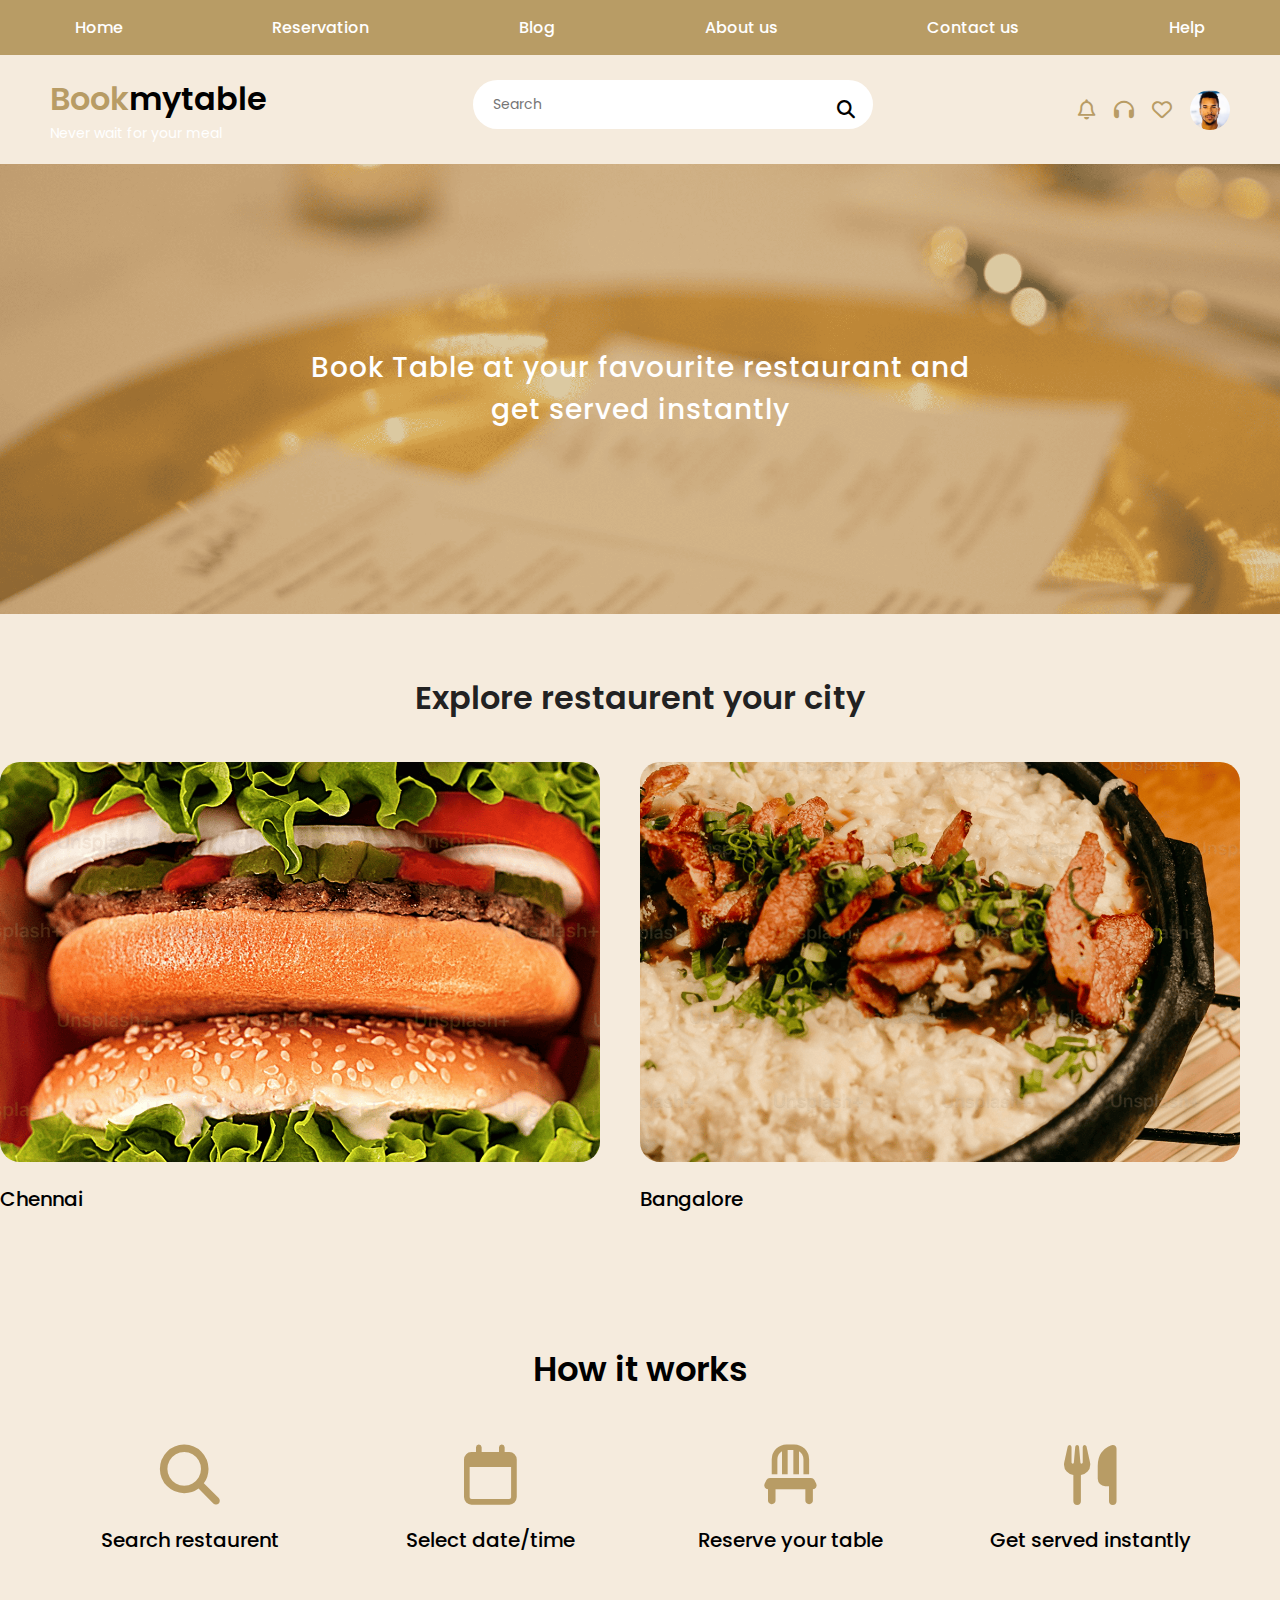
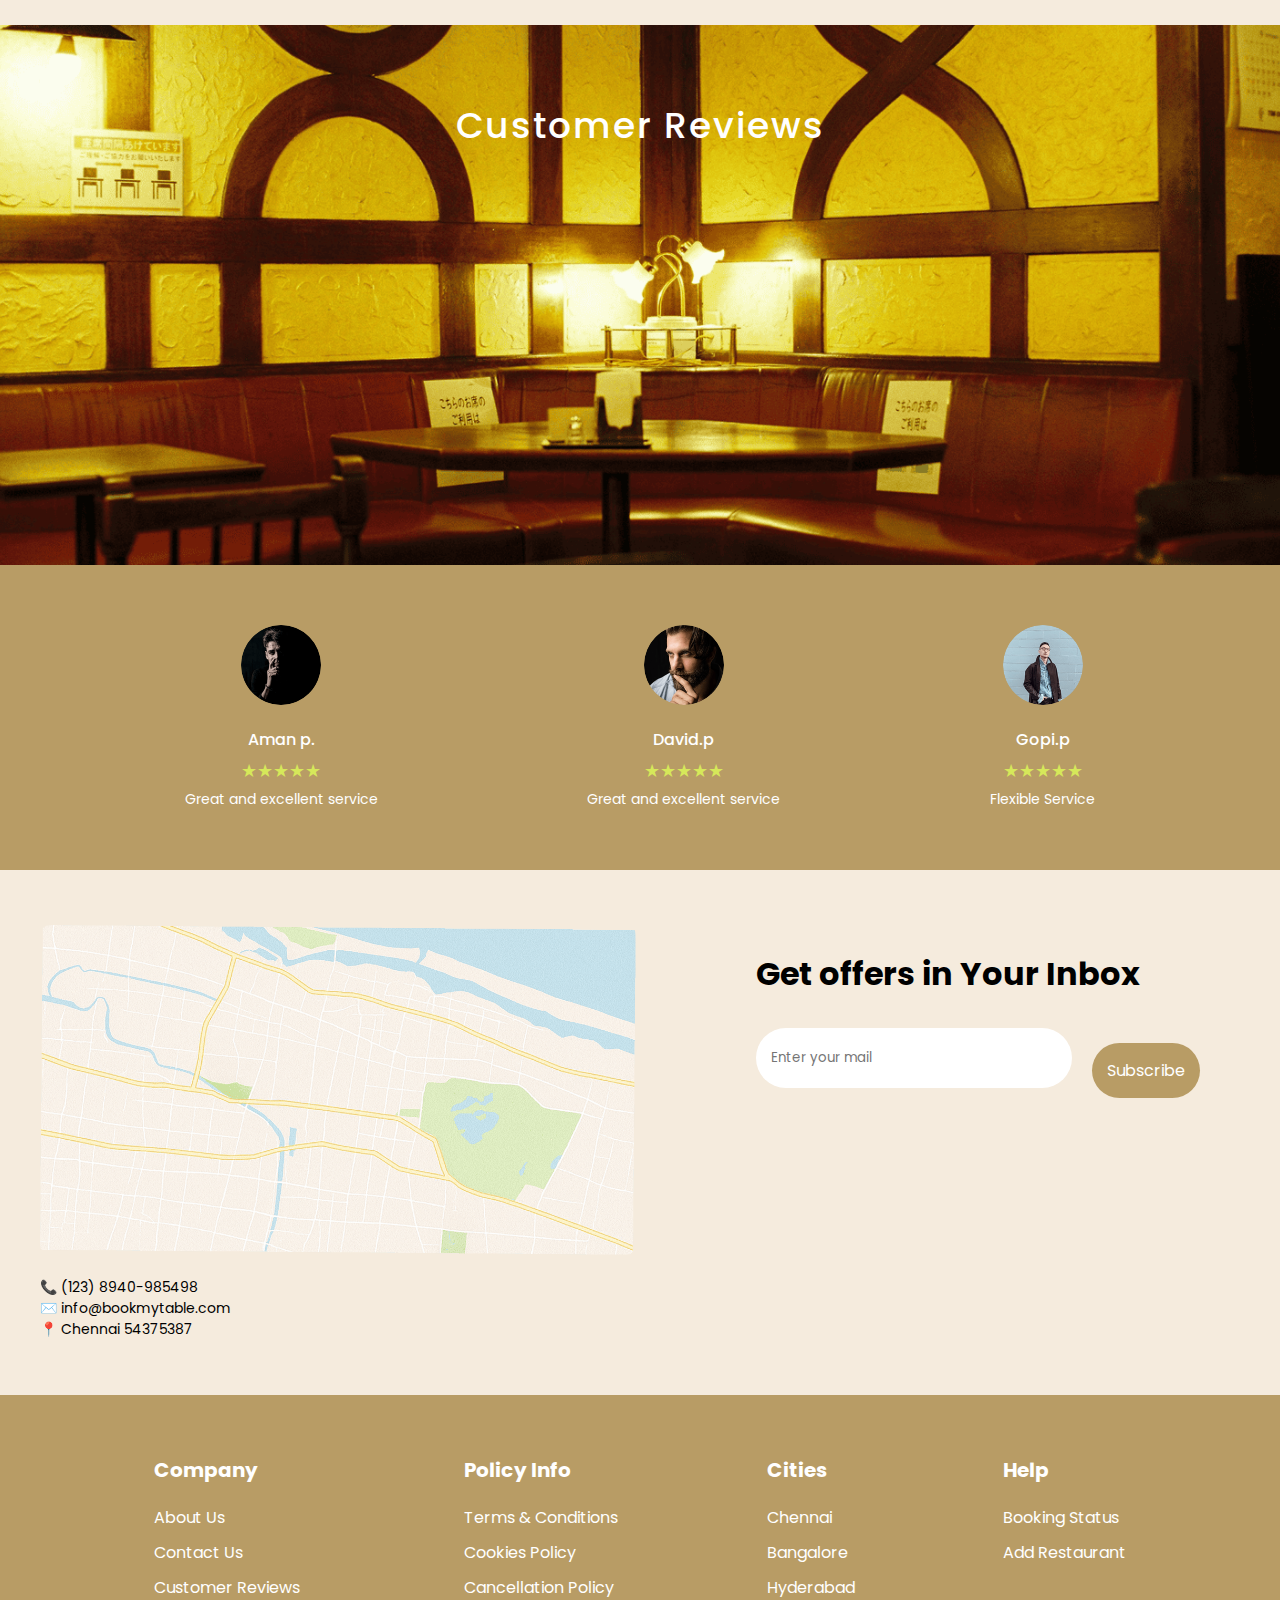
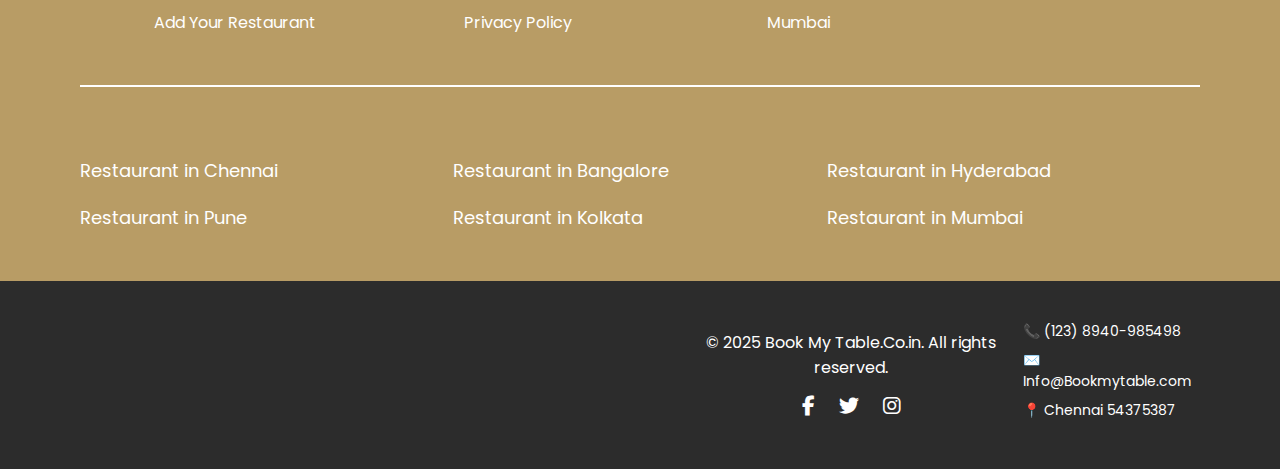
<file: Index.html>
<!DOCTYPE html>
<html lang="en">
<head>
  <meta charset="UTF-8" />
  <meta name="viewport" content="width=device-width, initial-scale=1.0" />
  <title>Restaurant Home</title>

  <!-- Google Font -->
  <link href="https://fonts.googleapis.com/css2?family=Poppins:wght@300;400;500;600&display=swap" rel="stylesheet">

  <!-- Icons -->
  <link rel="stylesheet" href="https://cdnjs.cloudflare.com/ajax/libs/font-awesome/6.5.0/css/all.min.css"/>

  <link rel="stylesheet" href="Style.css">
</head>
<body>

  <!-- ===== SECTION 1 : NAVBAR ===== -->
  <nav class="navbar">
  <ul class="nav-links">
    <li><a href="Index.html">Home</a></li>
    <li><a href="Reservation.html">Reservation</a></li>
    <li><a href="Blog.html">Blog</a></li>
    <li><a href="AboutUs.html">About us</a></li>
    <li><a href="ContactUs.html">Contact us</a></li>
    <li><a href="Help.html">Help</a></li>
  </ul>
</nav>

  <!-- ===== SECTION 2 : LOGO + SEARCH + ICONS ===== -->
  <section class="top-bar">
    <!-- Left -->
    <div class="logo-text">
      <h1><span>Book</span>mytable</h1>
      <p>Never wait for your meal</p>
    </div>

    <!-- Center -->
    <div class="search-box">
      <input type="text" placeholder="Search">
      <i class="fa-solid fa-magnifying-glass"></i>
    </div>

    <!-- Right -->
    <div class="top-icons">
      <i class="fa-regular fa-bell"></i>
      <i class="fa-solid fa-headphones"></i>
      <i class="fa-regular fa-heart"></i>
      <img src="Images/Person 1.png" alt="User">
    </div>
  </section>

  <!-- ===== SECTION 3 : HERO IMAGE ===== -->
  <section class="hero">
    <div class="hero-text">
      Book Table at your favourite restaurant and<br>
      get served instantly
    </div>
  </section>


  <!-- ===== SECTION 4 : EXPLORE CITY ===== -->
<section class="explore-section">
  <h2>Explore restaurent your city</h2>

  <div class="slider-wrapper">
    <div class="slider-track">

      <a href="Collection.html" class="city-card">
        <img src="Images/Chennai.png" alt="Chennai">
        <p>Chennai</p>
      </a>

      <a href="Collection.html" class="city-card">
        <img src="Images/Bangalore.png" alt="Bangalore">
        <p>Bangalore</p>
      </a>

      <a href="Collection.html" class="city-card">
        <img src="Images/Hyderabad.jfif" alt="Hyderabad">
        <p>Hyderabad</p>
      </a>

      <a href="Collection.html" class="city-card">
        <img src="Images/Mumbai.png" alt="Mumbai">
        <p>Mumbai</p>
      </a>

      <!-- duplicate for smooth infinite scroll -->
      <a href="Collection.html" class="city-card">
        <img src="Images/Chennai.png" alt="Chennai">
        <p>Chennai</p>
      </a>

      <a href="Collection.html" class="city-card">
        <img src="Images/Bangalore.png" alt="Bangalore">
        <p>Bangalore</p>
      </a>

      <a href="Collection.html" class="city-card">
        <img src="Images/Hyderabad.jfif" alt="Hyderabad">
        <p>Hyderabad</p>
      </a>

      <a href="Collection.html" class="city-card">
        <img src="Images/Mumbai.png" alt="Mumbai">
        <p>Mumbai</p>
      </a>

    </div>
  </div>
</section>


<!-- ===== SECTION 5 : HOW IT WORKS ===== -->
<section class="how-it-works">
  <h2>How it works</h2>

  <div class="steps">
    <div class="step">
      <i class="fa-solid fa-magnifying-glass"></i>
      <p>Search restaurent</p>
    </div>

    <div class="step">
      <i class="fa-regular fa-calendar"></i>
      <p>Select date/time</p>
    </div>

    <div class="step">
      <i class="fa-solid fa-chair"></i>
      <p>Reserve your table</p>
    </div>

    <div class="step">
      <i class="fa-solid fa-utensils"></i>
      <p>Get served instantly</p>
    </div>
  </div>
</section>

<!-- ===== SECTION 6 : CUSTOMER REVIEWS ===== -->
<section class="reviews-section">
  <h3>Customer Reviews</h3>
</section>


<!-- ===== SECTION 7 : REVIEW CARDS ===== -->
<section class="review-cards">
  <div class="review">
    <img src="Images/Person 2.png" alt="Aman">
    <h4>Aman p.</h4>
    <div class="stars">★★★★★</div>
    <p>Great and excellent service</p>
  </div>

  <div class="review">
    <img src="Images/Person 3.png" alt="David">
    <h4>David.p</h4>
    <div class="stars">★★★★★</div>
    <p>Great and excellent service</p>
  </div>

  <div class="review">
    <img src="Images/Person 4.png" alt="Gopi">
    <h4>Gopi.p</h4>
    <div class="stars">★★★★★</div>
    <p>Flexible Service</p>
  </div>
</section>

<!-- ===== SECTION 8 : MAP & SUBSCRIBE ===== -->
<section class="subscribe-section">
  <div class="map">
    <img src="Images/Map.png" alt="Map">
    <div class="contact-info">
      <p>📞 (123) 8940-985498</p>
      <p>✉️ info@bookmytable.com</p>
      <p>📍 Chennai 54375387</p>
    </div>
  </div>

  <div class="subscribe-box">
    <h2>Get offers in Your Inbox</h2>
    <div class="subscribe-form">
      <input type="email" placeholder="Enter your mail">
      <button>Subscribe</button>
    </div>
  </div>
</section>

<!-- ===== SECTION 9 : FOOTER ===== -->
<footer class="footer">
  <div class="footer-columns">

    <div>
      <h4>Company</h4>
      <p>About Us</p>
      <p>Contact Us</p>
      <p>Customer Reviews</p>
      <p>Add Your Restaurant</p>
    </div>

    <div>
      <h4>Policy Info</h4>
      <p>Terms & Conditions</p>
      <p>Cookies Policy</p>
      <p>Cancellation Policy</p>
      <p>Privacy Policy</p>
    </div>

    <div>
      <h4>Cities</h4>
      <p>Chennai</p>
      <p>Bangalore</p>
      <p>Hyderabad</p>
      <p>Mumbai</p>
    </div>

    <div>
      <h4>Help</h4>
      <p>Booking Status</p>
      <p>Add Restaurant</p>
    </div>

  </div>

  <hr>
</footer>

<!-- ===== SECTION 10 : CITY LINKS ===== -->
<section class="city-links">
  <div class="city-grid">
    <p>Restaurant in Chennai</p>
    <p>Restaurant in Bangalore</p>
    <p>Restaurant in Hyderabad</p>

    <p>Restaurant in Pune</p>
    <p>Restaurant in Kolkata</p>
    <p>Restaurant in Mumbai</p>
  </div>
</section>

<!-- ===== SECTION 11 : FINAL FOOTER ===== -->
<footer class="final-footer">
  <div class="footer-bottom">

    <div class="footer-center">
      <p>© 2025 Book My Table.Co.in. All rights reserved.</p>
      <div class="social-icons">
        <i class="fa-brands fa-facebook-f"></i>
        <i class="fa-brands fa-twitter"></i>
        <i class="fa-brands fa-instagram"></i>
      </div>
    </div>

    <div class="footer-right">
      <p>📞 (123) 8940-985498</p>
      <p>✉️ Info@Bookmytable.com</p>
      <p>📍 Chennai 54375387</p>
    </div>

  </div>
</footer>




</body>
</html>
</file>
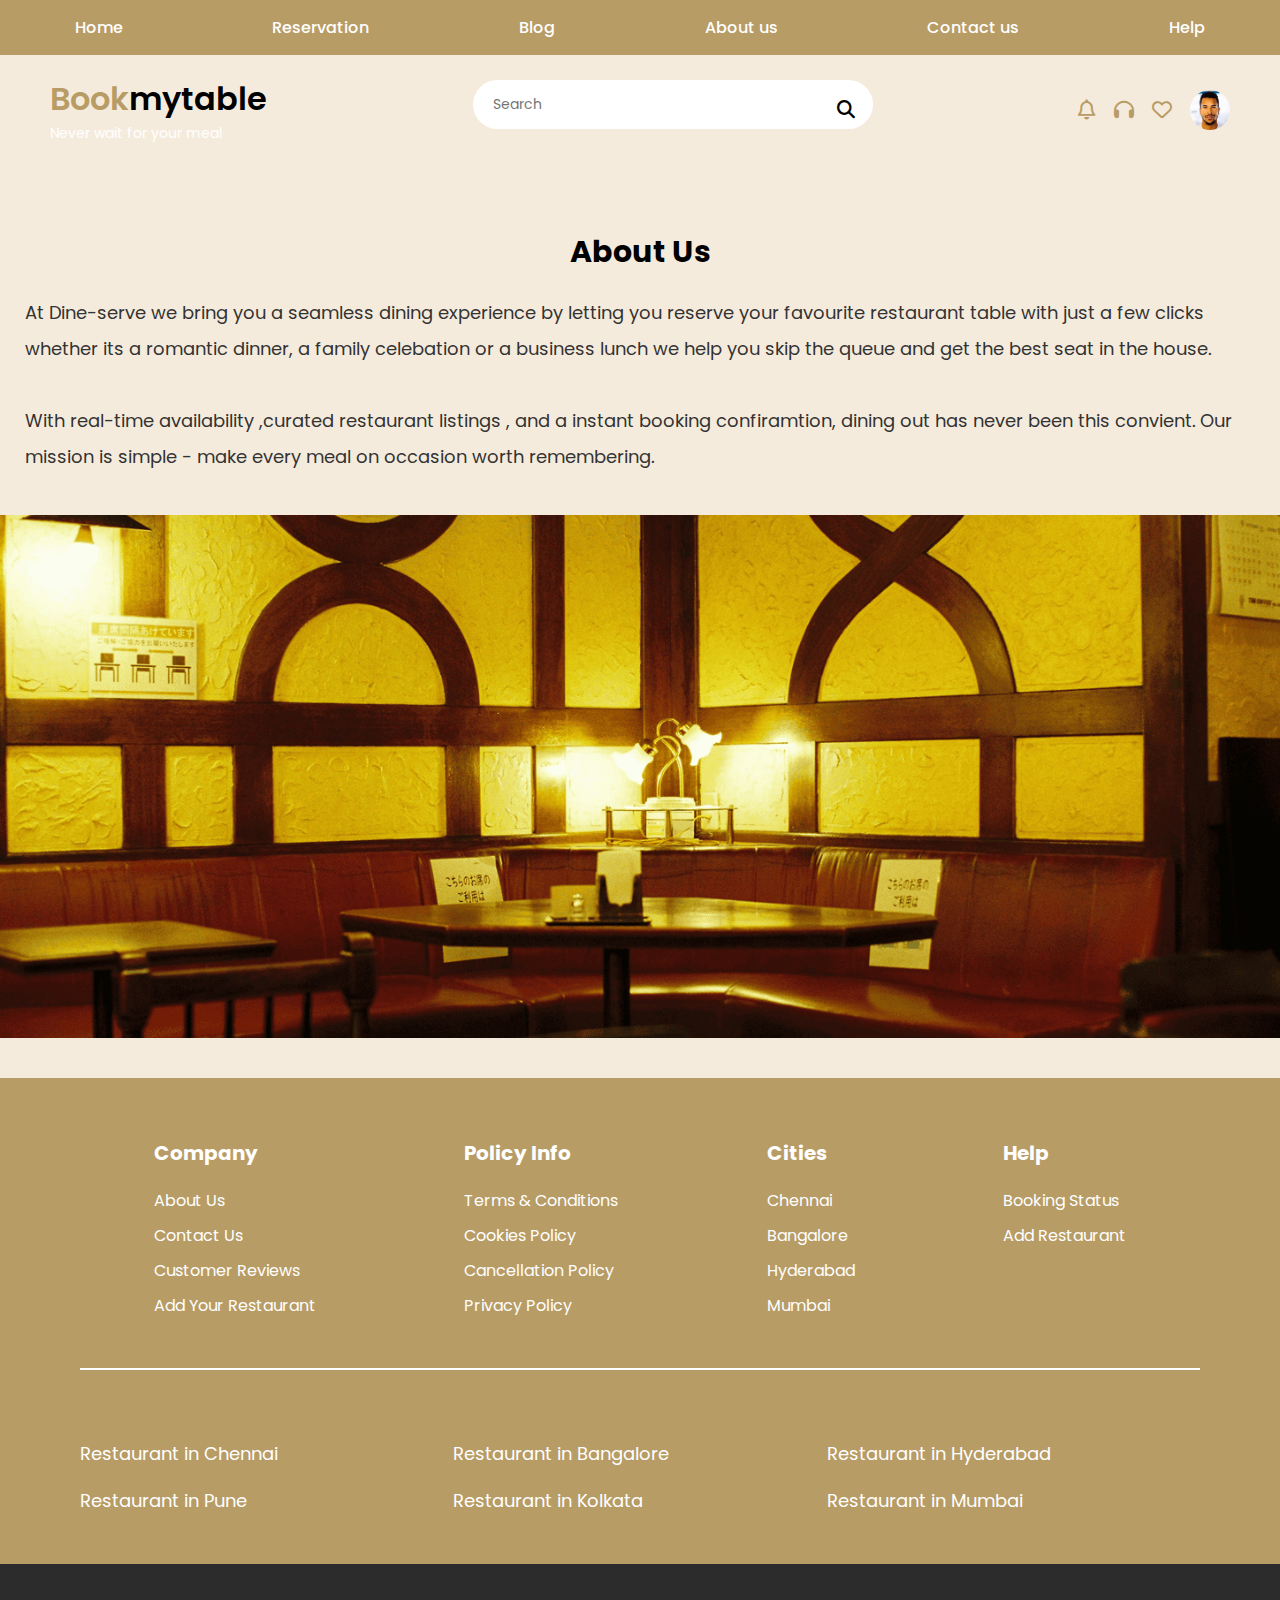
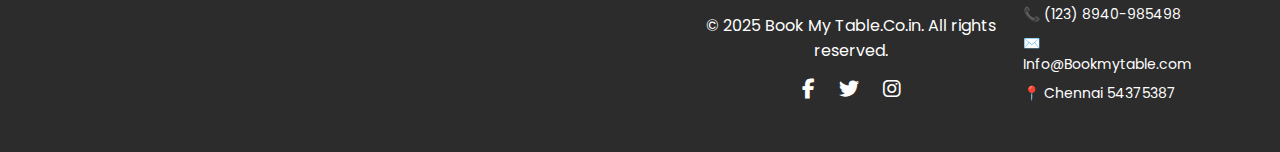
<file: AboutUs.html>
<!DOCTYPE html>
<html lang="en">
<head>
  <meta charset="UTF-8" />
  <meta name="viewport" content="width=device-width, initial-scale=1.0" />
  <title>About Us</title>

  <!-- Google Font -->
  <link href="https://fonts.googleapis.com/css2?family=Poppins:wght@300;400;500;600&display=swap" rel="stylesheet">

  <!-- Icons -->
  <link rel="stylesheet" href="https://cdnjs.cloudflare.com/ajax/libs/font-awesome/6.5.0/css/all.min.css"/>

  <link rel="stylesheet" href="Style.css">
</head>
<body>

  <!-- ===== SECTION 1 : NAVBAR ===== -->
  <nav class="navbar">
  <ul class="nav-links">
    <li><a href="Index.html">Home</a></li>
    <li><a href="Reservation.html">Reservation</a></li>
    <li><a href="Blog.html">Blog</a></li>
    <li><a href="AboutUs.html">About us</a></li>
    <li><a href="ContactUs.html">Contact us</a></li>
    <li><a href="Help.html">Help</a></li>
  </ul>
</nav>

  <!-- ===== SECTION 2 : LOGO + SEARCH + ICONS ===== -->
  <section class="top-bar">
    <!-- Left -->
    <div class="logo-text">
      <h1><span>Book</span>mytable</h1>
      <p>Never wait for your meal</p>
    </div>

    <!-- Center -->
    <div class="search-box">
      <input type="text" placeholder="Search">
      <i class="fa-solid fa-magnifying-glass"></i>
    </div>

    <!-- Right -->
    <div class="top-icons">
      <i class="fa-regular fa-bell"></i>
      <i class="fa-solid fa-headphones"></i>
      <i class="fa-regular fa-heart"></i>
      <img src="Images/Person 1.png" alt="User">
    </div>
  </section>



<!-- About Us -->


<section class="about-section">
  <div class="about-container">

 

    <div class="about-content">
      <h3>About Us</h3>

      <p>
       At Dine-serve we bring you a seamless dining experience by letting you reserve your favourite restaurant
       table with just a few clicks whether its a romantic dinner, a family celebation or a business lunch we help 
       you skip the queue and get the best seat in the house.
       <br>
       <br>
       With real-time availability ,curated restaurant listings , and a instant booking confiramtion, dining out has never been 
       this convient. Our mission is simple - make every meal on occasion worth remembering.
      </p>
    </div>

    <div class="about-image">
      <img src="Images/lighting.png" alt="About Image">
    </div>

  </div>
</section>






  <!-- ===== SECTION 9 : FOOTER ===== -->
<footer class="footer">
  <div class="footer-columns">

    <div>
      <h4>Company</h4>
      <p>About Us</p>
      <p>Contact Us</p>
      <p>Customer Reviews</p>
      <p>Add Your Restaurant</p>
    </div>

    <div>
      <h4>Policy Info</h4>
      <p>Terms & Conditions</p>
      <p>Cookies Policy</p>
      <p>Cancellation Policy</p>
      <p>Privacy Policy</p>
    </div>

    <div>
      <h4>Cities</h4>
      <p>Chennai</p>
      <p>Bangalore</p>
      <p>Hyderabad</p>
      <p>Mumbai</p>
    </div>

    <div>
      <h4>Help</h4>
      <p>Booking Status</p>
      <p>Add Restaurant</p>
    </div>

  </div>

  <hr>
</footer>

<!-- ===== SECTION 10 : CITY LINKS ===== -->
<section class="city-links">
  <div class="city-grid">
    <p>Restaurant in Chennai</p>
    <p>Restaurant in Bangalore</p>
    <p>Restaurant in Hyderabad</p>

    <p>Restaurant in Pune</p>
    <p>Restaurant in Kolkata</p>
    <p>Restaurant in Mumbai</p>
  </div>
</section>

<!-- ===== SECTION 11 : FINAL FOOTER ===== -->
<footer class="final-footer">
  <div class="footer-bottom">

    <div class="footer-center">
      <p>© 2025 Book My Table.Co.in. All rights reserved.</p>
      <div class="social-icons">
        <i class="fa-brands fa-facebook-f"></i>
        <i class="fa-brands fa-twitter"></i>
        <i class="fa-brands fa-instagram"></i>
      </div>
    </div>

    <div class="footer-right">
      <p>📞 (123) 8940-985498</p>
      <p>✉️ Info@Bookmytable.com</p>
      <p>📍 Chennai 54375387</p>
    </div>

  </div>
</footer>


</body>
</html>
</file>
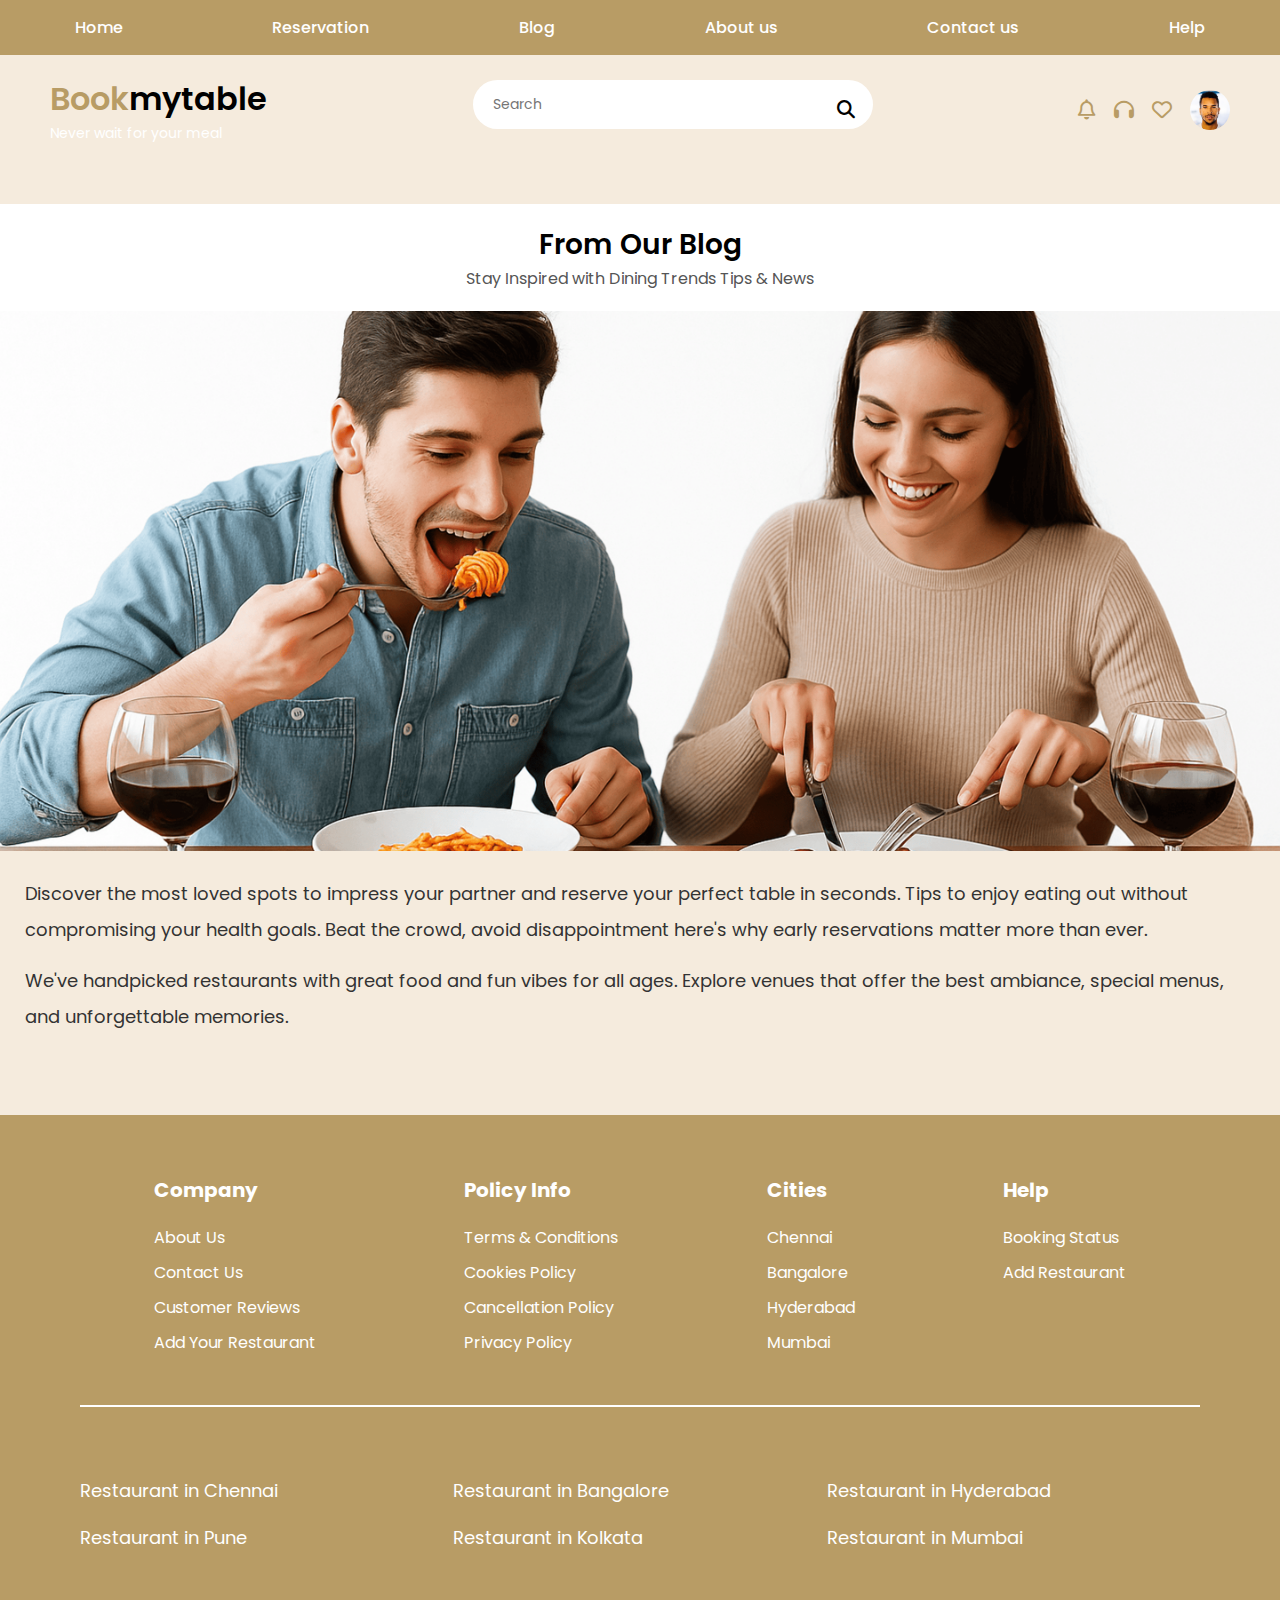
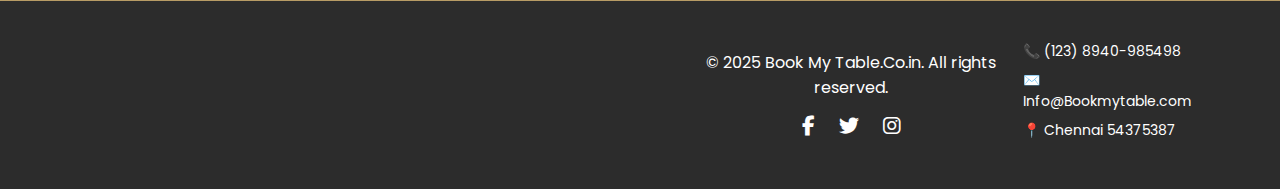
<file: Blog.html>
<!DOCTYPE html>
<html lang="en">
<head>
    <meta charset="UTF-8">
    <meta name="viewport" content="width=device-width, initial-scale=1.0">
    <title>Blog</title>
    <!-- Google Font -->
  <link href="https://fonts.googleapis.com/css2?family=Poppins:wght@300;400;500;600&display=swap" rel="stylesheet">

  <!-- Icons -->
  <link rel="stylesheet" href="https://cdnjs.cloudflare.com/ajax/libs/font-awesome/6.5.0/css/all.min.css"/>

  <link rel="stylesheet" href="Style.css">
</head>
<body>
     <!-- ===== SECTION 1 : NAVBAR ===== -->
  <nav class="navbar">
  <ul class="nav-links">
    <li><a href="Index.html">Home</a></li>
    <li><a href="Reservation.html">Reservation</a></li>
    <li><a href="Blog.html">Blog</a></li>
    <li><a href="AboutUs.html">About us</a></li>
    <li><a href="ContactUs.html">Contact us</a></li>
    <li><a href="Help.html">Help</a></li>
  </ul>
</nav>

  <!-- ===== SECTION 2 : LOGO + SEARCH + ICONS ===== -->
  <section class="top-bar">
    <!-- Left -->
    <div class="logo-text">
      <h1><span>Book</span>mytable</h1>
      <p>Never wait for your meal</p>
    </div>

    <!-- Center -->
    <div class="search-box">
      <input type="text" placeholder="Search">
      <i class="fa-solid fa-magnifying-glass"></i>
    </div>

    <!-- Right -->
    <div class="top-icons">
      <i class="fa-regular fa-bell"></i>
      <i class="fa-solid fa-headphones"></i>
      <i class="fa-regular fa-heart"></i>
      <img src="Images/Person 1.png" alt="User">
    </div>
  </section>


<!-- Blog Section -->
    <section class="blog-section">
  <div class="blog-container">

    <h2 class="blog-title">From Our Blog</h2>
    <p class="blog-subtitle">
      Stay Inspired with Dining Trends Tips & News
    </p>

    <div class="blog-image">
      <img src="Images/family.png" alt="Blog Image">
    </div>

    <div class="blog-content">
      <p>
        Discover the most loved spots to impress your partner and reserve your perfect table in seconds.
        Tips to enjoy eating out without compromising your health goals. Beat the crowd, avoid disappointment
        here's why early reservations matter more than ever.
      </p>

      <p>
        We've handpicked restaurants with great food and fun vibes for all ages. Explore venues that offer
        the best ambiance, special menus, and unforgettable memories.
      </p>
    </div>

  </div>
</section>

<!-- ===== SECTION 9 : FOOTER ===== -->
<footer class="footer">
  <div class="footer-columns">

    <div>
      <h4>Company</h4>
      <p>About Us</p>
      <p>Contact Us</p>
      <p>Customer Reviews</p>
      <p>Add Your Restaurant</p>
    </div>

    <div>
      <h4>Policy Info</h4>
      <p>Terms & Conditions</p>
      <p>Cookies Policy</p>
      <p>Cancellation Policy</p>
      <p>Privacy Policy</p>
    </div>

    <div>
      <h4>Cities</h4>
      <p>Chennai</p>
      <p>Bangalore</p>
      <p>Hyderabad</p>
      <p>Mumbai</p>
    </div>

    <div>
      <h4>Help</h4>
      <p>Booking Status</p>
      <p>Add Restaurant</p>
    </div>

  </div>

  <hr>
</footer>

<!-- ===== SECTION 10 : CITY LINKS ===== -->
<section class="city-links">
  <div class="city-grid">
    <p>Restaurant in Chennai</p>
    <p>Restaurant in Bangalore</p>
    <p>Restaurant in Hyderabad</p>

    <p>Restaurant in Pune</p>
    <p>Restaurant in Kolkata</p>
    <p>Restaurant in Mumbai</p>
  </div>
</section>

<!-- ===== SECTION 11 : FINAL FOOTER ===== -->
<footer class="final-footer">
  <div class="footer-bottom">

    <div class="footer-center">
      <p>© 2025 Book My Table.Co.in. All rights reserved.</p>
      <div class="social-icons">
        <i class="fa-brands fa-facebook-f"></i>
        <i class="fa-brands fa-twitter"></i>
        <i class="fa-brands fa-instagram"></i>
      </div>
    </div>

    <div class="footer-right">
      <p>📞 (123) 8940-985498</p>
      <p>✉️ Info@Bookmytable.com</p>
      <p>📍 Chennai 54375387</p>
    </div>

  </div>
</footer>

</body>
</html>
</file>
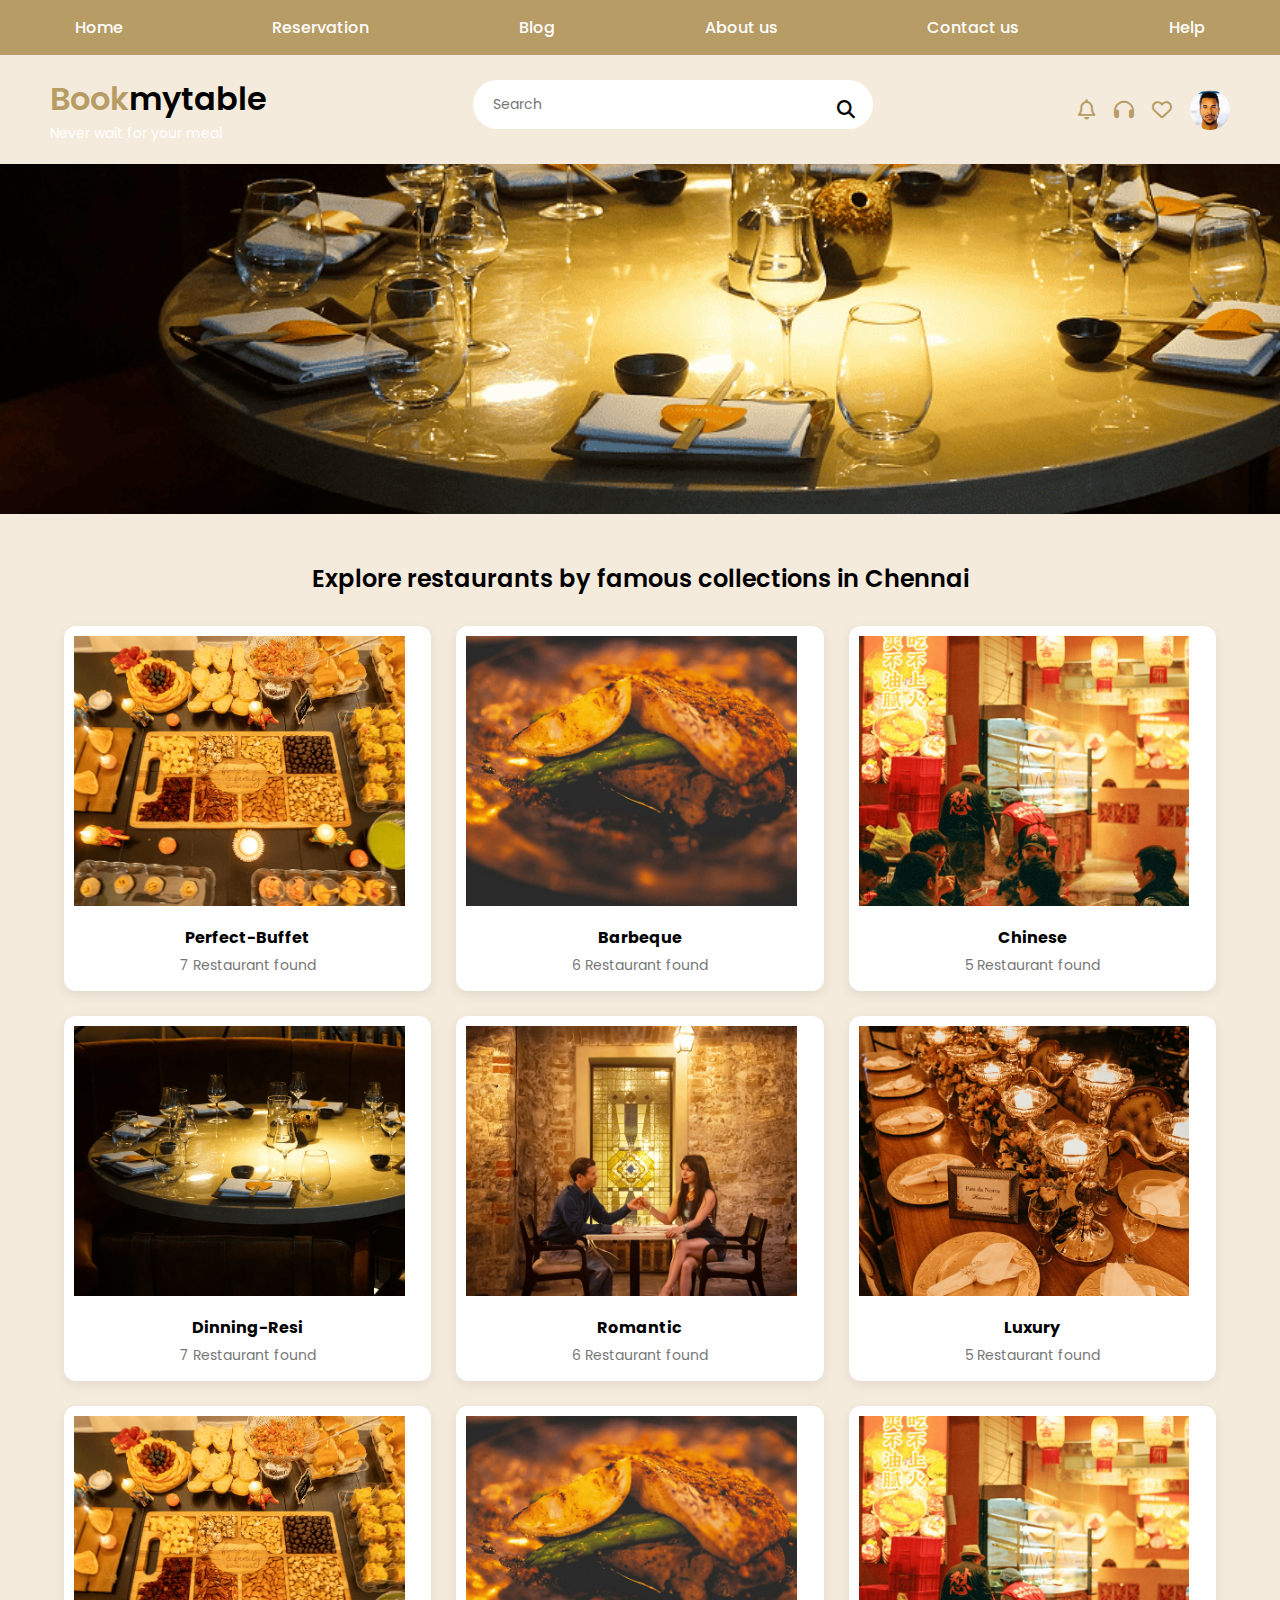
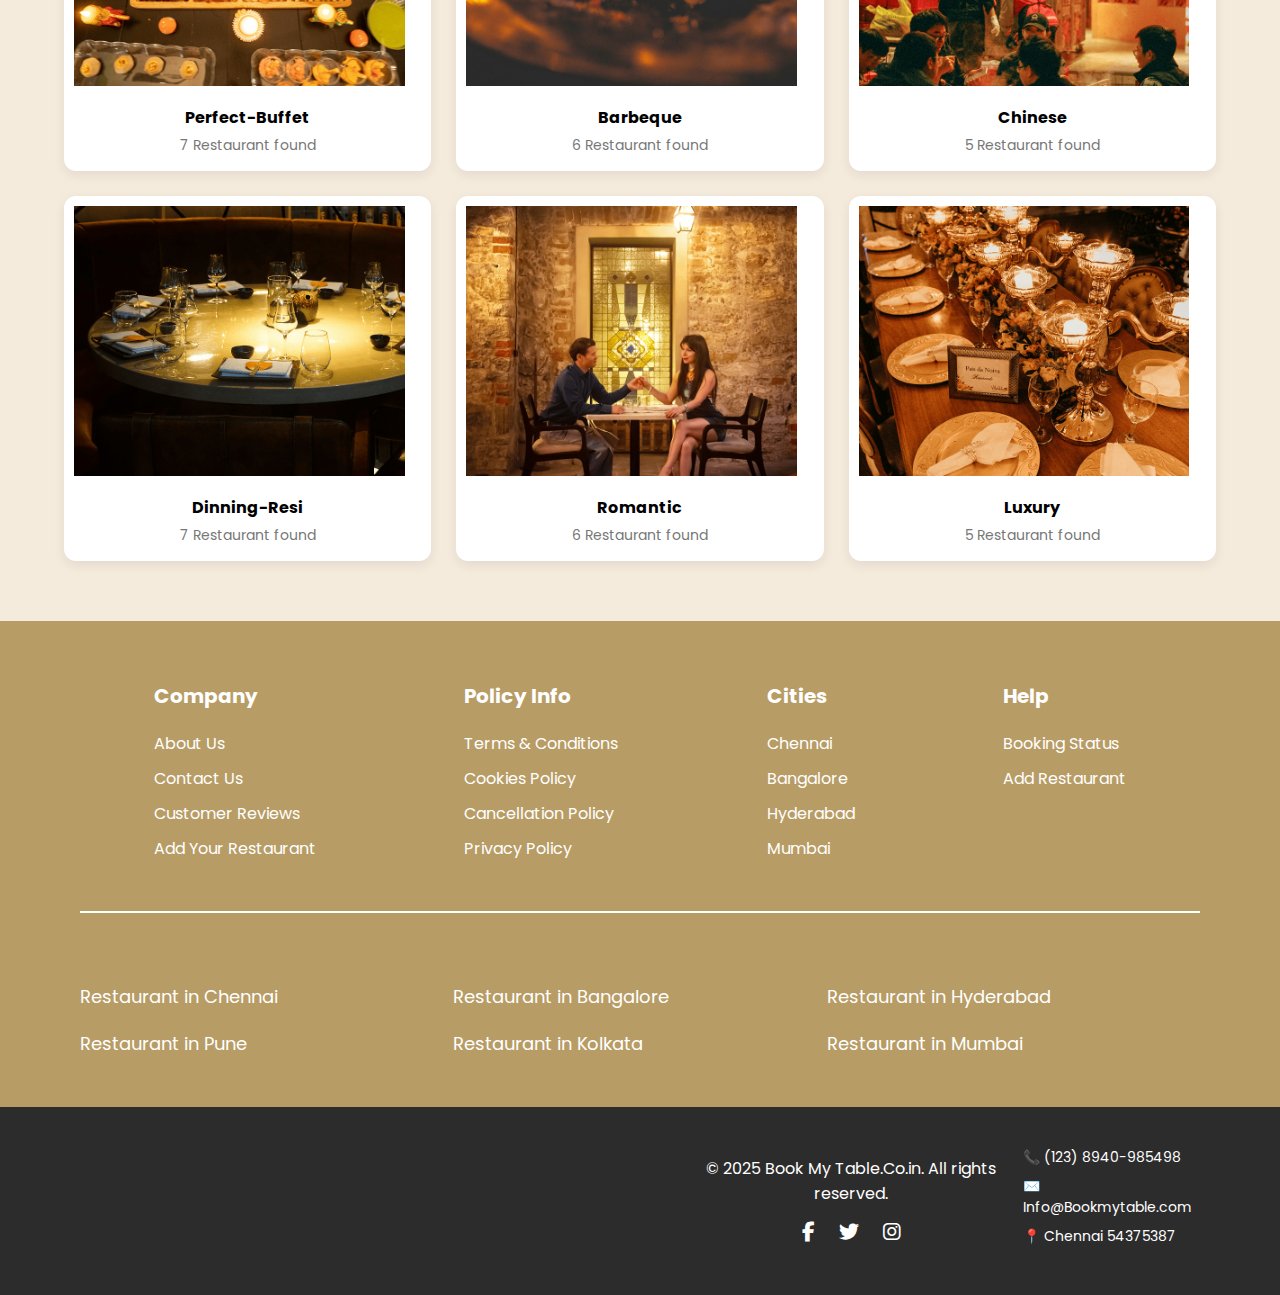
<file: Collection.html>
<!DOCTYPE html>
<html lang="en">
<head>
  <meta charset="UTF-8" />
  <meta name="viewport" content="width=device-width, initial-scale=1.0" />
  <title>Collection</title>

  <!-- Google Font -->
  <link href="https://fonts.googleapis.com/css2?family=Poppins:wght@300;400;500;600&display=swap" rel="stylesheet">

  <!-- Icons -->
  <link rel="stylesheet" href="https://cdnjs.cloudflare.com/ajax/libs/font-awesome/6.5.0/css/all.min.css"/>

  <link rel="stylesheet" href="Style.css">
</head>
<body>

  <!-- ===== SECTION 1 : NAVBAR ===== -->
  <nav class="navbar">
  <ul class="nav-links">
    <li><a href="Index.html">Home</a></li>
    <li><a href="Reservation.html">Reservation</a></li>
    <li><a href="Blog.html">Blog</a></li>
    <li><a href="AboutUs.html">About us</a></li>
    <li><a href="ContactUs.html">Contact us</a></li>
    <li><a href="Help.html">Help</a></li>
  </ul>
</nav>

  <!-- ===== SECTION 2 : LOGO + SEARCH + ICONS ===== -->
  <section class="top-bar">
    <!-- Left -->
    <div class="logo-text">
      <h1><span>Book</span>mytable</h1>
      <p>Never wait for your meal</p>
    </div>

    <!-- Center -->
    <div class="search-box">
      <input type="text" placeholder="Search">
      <i class="fa-solid fa-magnifying-glass"></i>
    </div>

    <!-- Right -->
    <div class="top-icons">
      <i class="fa-regular fa-bell"></i>
      <i class="fa-solid fa-headphones"></i>
      <i class="fa-regular fa-heart"></i>
      <img src="Images/Person 1.png" alt="User">
    </div>
  </section>




<!-- SECTION 1 : HERO IMAGE -->
<section class="collection-hero">
  <img src="Images/image4.png" alt="Collection Banner">
</section>

<!-- SECTION 2 : TITLE -->
<section class="collection-title">
  <h2>Explore restaurants by famous collections in Chennai</h2>
</section>

<!-- SECTION 3 : COLLECTION CARDS -->
<section class="collection-grid">

  <!-- CARD -->
 <a href="Reservation.html" class="card-link">
  <div class="collection-card">
    <img src="Images/image1.png" alt="Perfect Buffet">
    <h3>Perfect-Buffet</h3>
    <p>7 Restaurant found</p>
  </div>
</a>


  <div class="collection-card">
    <img src="Images/image2.png">
    <h3>Barbeque</h3>
    <p>6 Restaurant found</p>
  </div>

  <div class="collection-card">
    <img src="Images/image3.png">
    <h3>Chinese</h3>
    <p>5 Restaurant found</p>
  </div>

  <div class="collection-card">
    <img src="Images/image4.png">
    <h3>Dinning-Resi</h3>
    <p>7 Restaurant found</p>
  </div>

  <div class="collection-card">
    <img src="Images/image5.png">
    <h3>Romantic</h3>
    <p>6 Restaurant found</p>
  </div>

  <div class="collection-card">
    <img src="Images/image6.png">
    <h3>Luxury</h3>
    <p>5 Restaurant found</p>
  </div>

  <!-- Duplicate to make 12 cards -->
  <div class="collection-card">
    <img src="Images/image1.png">
    <h3>Perfect-Buffet</h3>
    <p>7 Restaurant found</p>
  </div>

  <div class="collection-card">
    <img src="Images/image2.png">
    <h3>Barbeque</h3>
    <p>6 Restaurant found</p>
  </div>

  <div class="collection-card">
    <img src="Images/image3.png">
    <h3>Chinese</h3>
    <p>5 Restaurant found</p>
  </div>

  <div class="collection-card">
    <img src="Images/image4.png">
    <h3>Dinning-Resi</h3>
    <p>7 Restaurant found</p>
  </div>

  <div class="collection-card">
    <img src="Images/image5.png">
    <h3>Romantic</h3>
    <p>6 Restaurant found</p>
  </div>

  <div class="collection-card">
    <img src="Images/image6.png">
    <h3>Luxury</h3>
    <p>5 Restaurant found</p>
  </div>

</section>






  <!-- ===== SECTION 9 : FOOTER ===== -->
<footer class="footer">
  <div class="footer-columns">

    <div>
      <h4>Company</h4>
      <p>About Us</p>
      <p>Contact Us</p>
      <p>Customer Reviews</p>
      <p>Add Your Restaurant</p>
    </div>

    <div>
      <h4>Policy Info</h4>
      <p>Terms & Conditions</p>
      <p>Cookies Policy</p>
      <p>Cancellation Policy</p>
      <p>Privacy Policy</p>
    </div>

    <div>
      <h4>Cities</h4>
      <p>Chennai</p>
      <p>Bangalore</p>
      <p>Hyderabad</p>
      <p>Mumbai</p>
    </div>

    <div>
      <h4>Help</h4>
      <p>Booking Status</p>
      <p>Add Restaurant</p>
    </div>

  </div>

  <hr>
</footer>

<!-- ===== SECTION 10 : CITY LINKS ===== -->
<section class="city-links">
  <div class="city-grid">
    <p>Restaurant in Chennai</p>
    <p>Restaurant in Bangalore</p>
    <p>Restaurant in Hyderabad</p>

    <p>Restaurant in Pune</p>
    <p>Restaurant in Kolkata</p>
    <p>Restaurant in Mumbai</p>
  </div>
</section>

<!-- ===== SECTION 11 : FINAL FOOTER ===== -->
<footer class="final-footer">
  <div class="footer-bottom">

    <div class="footer-center">
      <p>© 2025 Book My Table.Co.in. All rights reserved.</p>
      <div class="social-icons">
        <i class="fa-brands fa-facebook-f"></i>
        <i class="fa-brands fa-twitter"></i>
        <i class="fa-brands fa-instagram"></i>
      </div>
    </div>

    <div class="footer-right">
      <p>📞 (123) 8940-985498</p>
      <p>✉️ Info@Bookmytable.com</p>
      <p>📍 Chennai 54375387</p>
    </div>

  </div>
</footer>


</body>
</html>
</file>
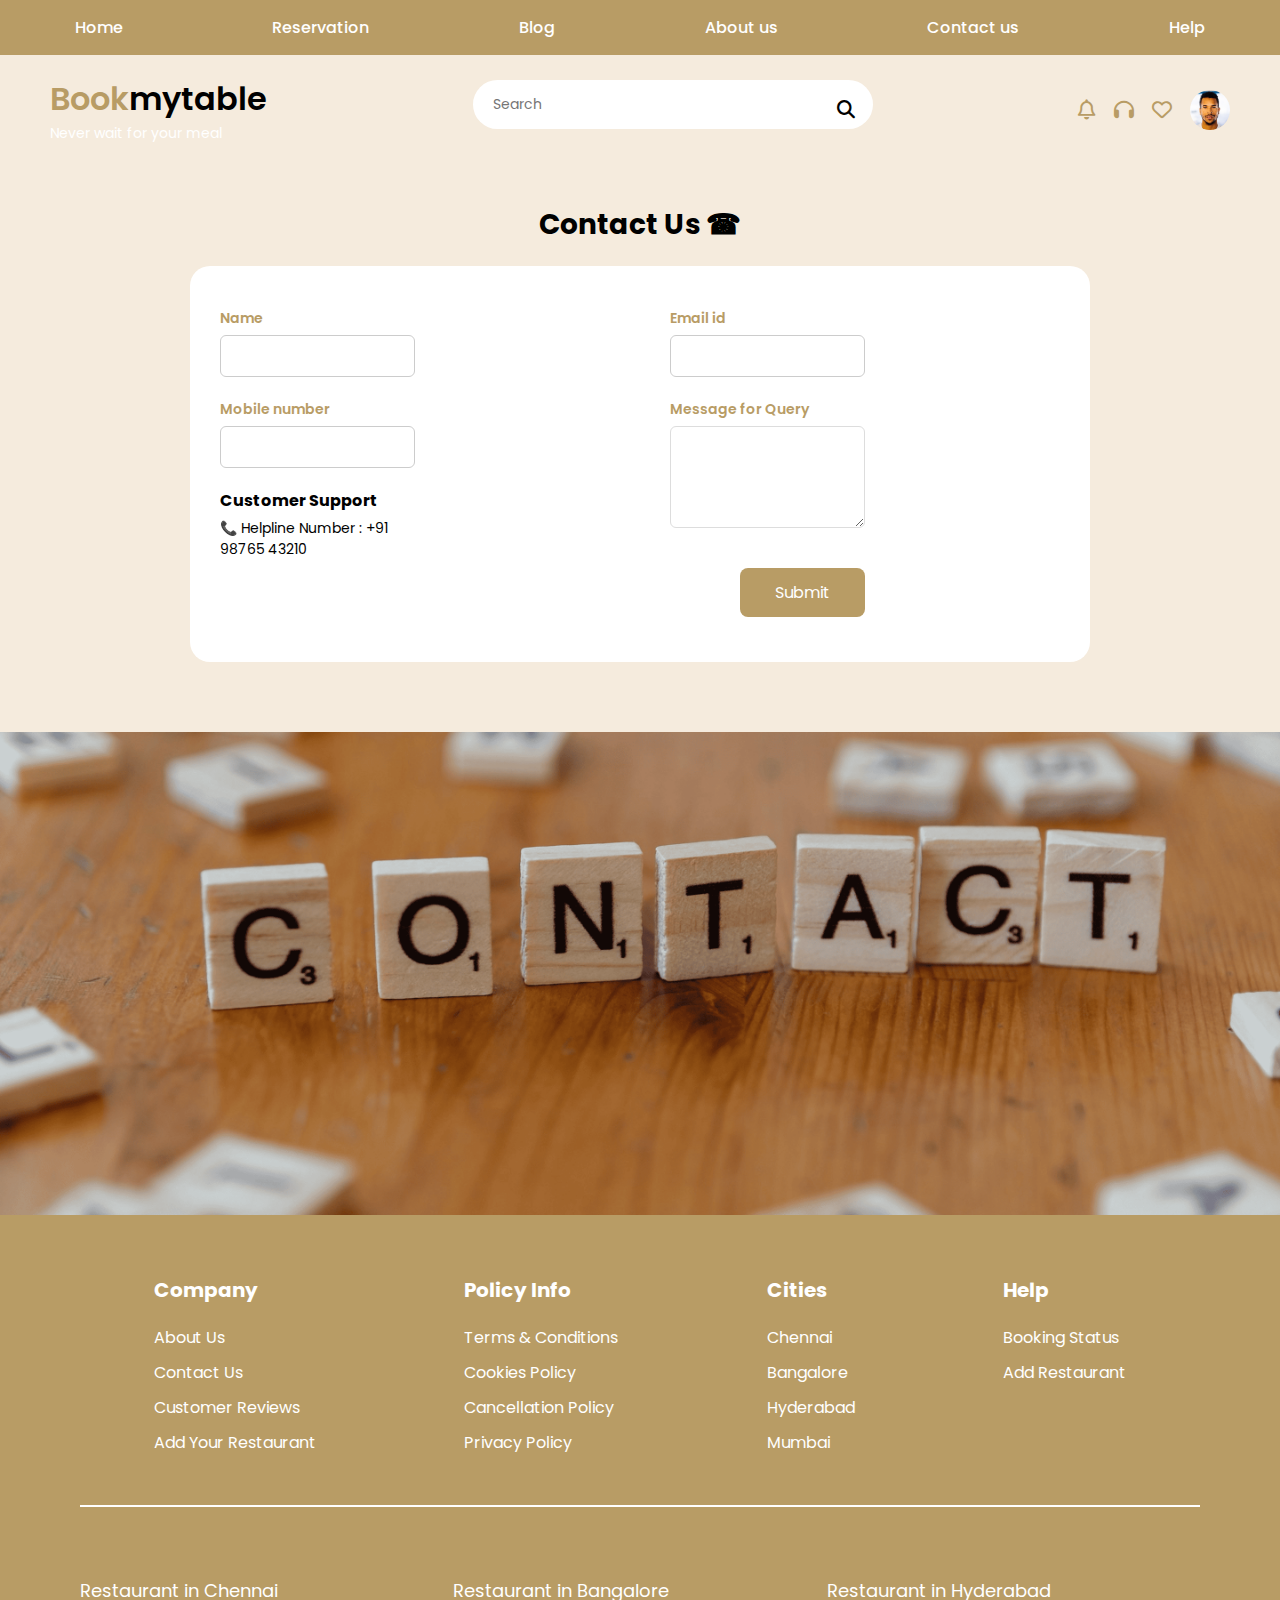
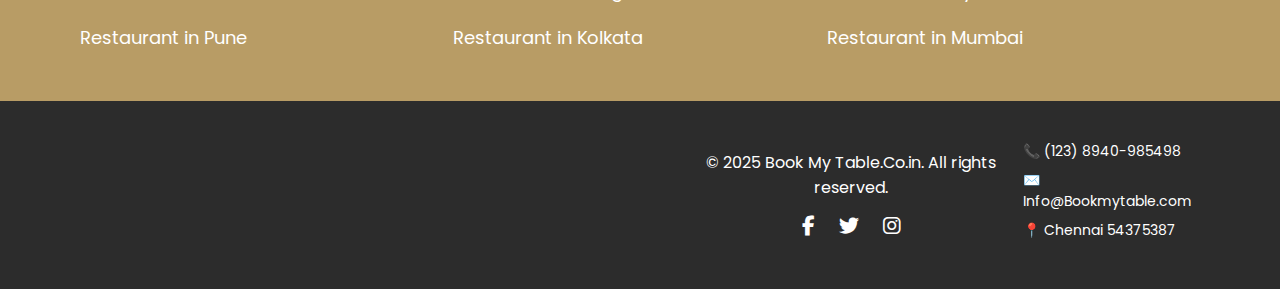
<file: ContactUs.html>
<!DOCTYPE html>
<html lang="en">
<head>
  <meta charset="UTF-8" />
  <meta name="viewport" content="width=device-width, initial-scale=1.0" />
  <title>Contact Us</title>

  <!-- Google Font -->
  <link href="https://fonts.googleapis.com/css2?family=Poppins:wght@300;400;500;600&display=swap" rel="stylesheet">

  <!-- Icons -->
  <link rel="stylesheet" href="https://cdnjs.cloudflare.com/ajax/libs/font-awesome/6.5.0/css/all.min.css"/>

  <link rel="stylesheet" href="Style.css">
</head>
<body>

  <!-- ===== SECTION 1 : NAVBAR ===== -->
  <nav class="navbar">
  <ul class="nav-links">
    <li><a href="Index.html">Home</a></li>
    <li><a href="Reservation.html">Reservation</a></li>
    <li><a href="Blog.html">Blog</a></li>
    <li><a href="AboutUs.html">About us</a></li>
    <li><a href="ContactUs.html">Contact us</a></li>
    <li><a href="Help.html">Help</a></li>
  </ul>
</nav>

  <!-- ===== SECTION 2 : LOGO + SEARCH + ICONS ===== -->
  <section class="top-bar">
    <!-- Left -->
    <div class="logo-text">
      <h1><span>Book</span>mytable</h1>
      <p>Never wait for your meal</p>
    </div>

    <!-- Center -->
    <div class="search-box">
      <input type="text" placeholder="Search">
      <i class="fa-solid fa-magnifying-glass"></i>
    </div>

    <!-- Right -->
    <div class="top-icons">
      <i class="fa-regular fa-bell"></i>
      <i class="fa-solid fa-headphones"></i>
      <i class="fa-regular fa-heart"></i>
      <img src="Images/Person 1.png" alt="User">
    </div>
  </section>


  <!-- Contact Section -->

<section class="contact-section">
  <h2 class="contact-title">Contact Us ☎</h2>

  <div class="contact-form-wrapper">
    <form id="contactForm">

      <div class="form-grid">
        <!-- Left Column -->
        <div class="form-left">
          <label>Name</label>
          <input type="text" id="name" required>

          <label>Mobile number</label>
          <input type="tel" id="mobile" required>

          <div class="support-box">
            <h4>Customer Support</h4>
            <p>📞 Helpline Number : +91 98765 43210</p>
          </div>
        </div>

        <!-- Right Column -->
        <div class="form-right">
          <label>Email id</label>
          <input type="email" id="email" required>

          <label>Message for Query</label>
          <textarea id="message" rows="4" required></textarea>

          <button type="submit" class="submit-btn">Submit</button>
        </div>
      </div>

      <p id="successMsg" class="success-msg"></p>
    </form>
  </div>
</section>

<!-- Section 2 Image -->
<section class="contact-image">
  <img src="Images/contact.png" alt="Contact Image">
</section>








  <!-- ===== SECTION 9 : FOOTER ===== -->
<footer class="footer">
  <div class="footer-columns">

    <div>
      <h4>Company</h4>
      <p>About Us</p>
      <p>Contact Us</p>
      <p>Customer Reviews</p>
      <p>Add Your Restaurant</p>
    </div>

    <div>
      <h4>Policy Info</h4>
      <p>Terms & Conditions</p>
      <p>Cookies Policy</p>
      <p>Cancellation Policy</p>
      <p>Privacy Policy</p>
    </div>

    <div>
      <h4>Cities</h4>
      <p>Chennai</p>
      <p>Bangalore</p>
      <p>Hyderabad</p>
      <p>Mumbai</p>
    </div>

    <div>
      <h4>Help</h4>
      <p>Booking Status</p>
      <p>Add Restaurant</p>
    </div>

  </div>

  <hr>
</footer>

<!-- ===== SECTION 10 : CITY LINKS ===== -->
<section class="city-links">
  <div class="city-grid">
    <p>Restaurant in Chennai</p>
    <p>Restaurant in Bangalore</p>
    <p>Restaurant in Hyderabad</p>

    <p>Restaurant in Pune</p>
    <p>Restaurant in Kolkata</p>
    <p>Restaurant in Mumbai</p>
  </div>
</section>

<!-- ===== SECTION 11 : FINAL FOOTER ===== -->
<footer class="final-footer">
  <div class="footer-bottom">

    <div class="footer-center">
      <p>© 2025 Book My Table.Co.in. All rights reserved.</p>
      <div class="social-icons">
        <i class="fa-brands fa-facebook-f"></i>
        <i class="fa-brands fa-twitter"></i>
        <i class="fa-brands fa-instagram"></i>
      </div>
    </div>

    <div class="footer-right">
      <p>📞 (123) 8940-985498</p>
      <p>✉️ Info@Bookmytable.com</p>
      <p>📍 Chennai 54375387</p>
    </div>

  </div>
</footer>

<script>
  document.getElementById("contactForm").addEventListener("submit", function (e) {
    e.preventDefault();

    document.getElementById("successMsg").innerText = "Submitted success";

    this.reset();
  });
</script>


</body>
</html>
</file>
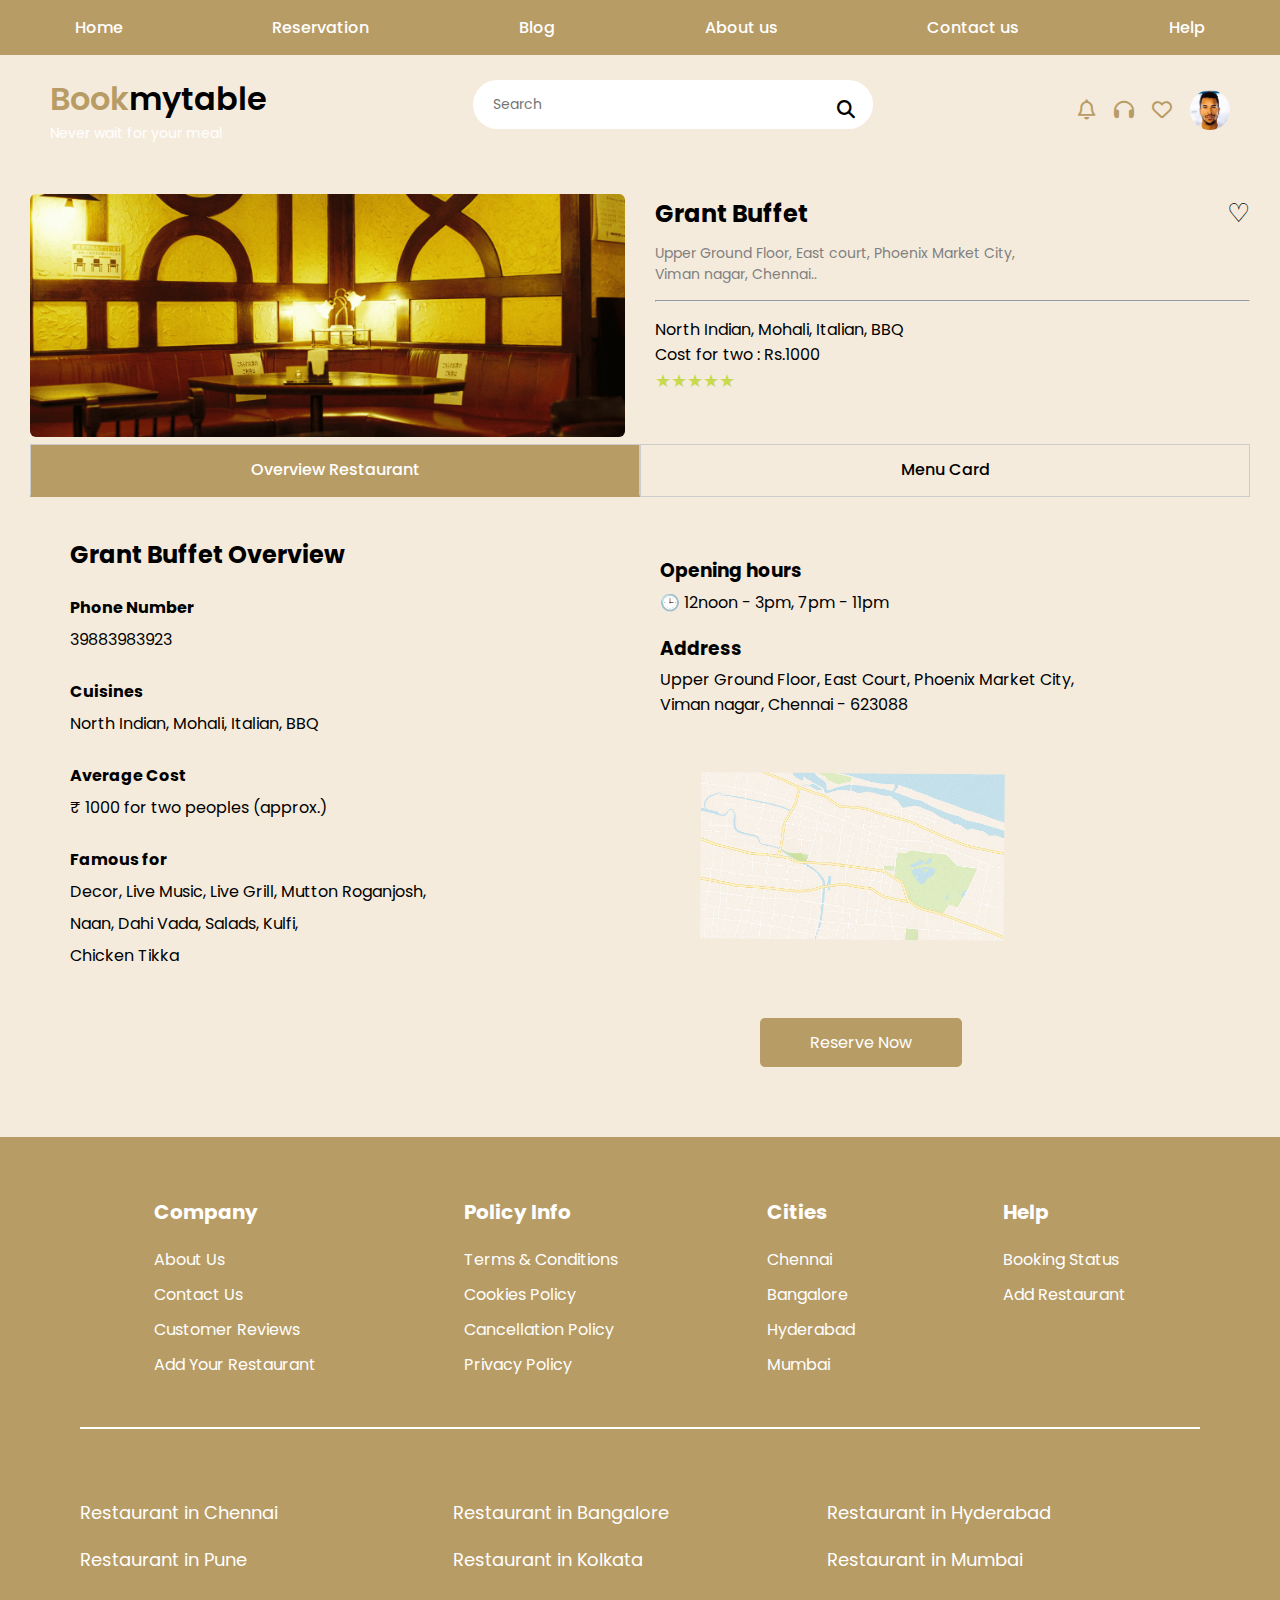
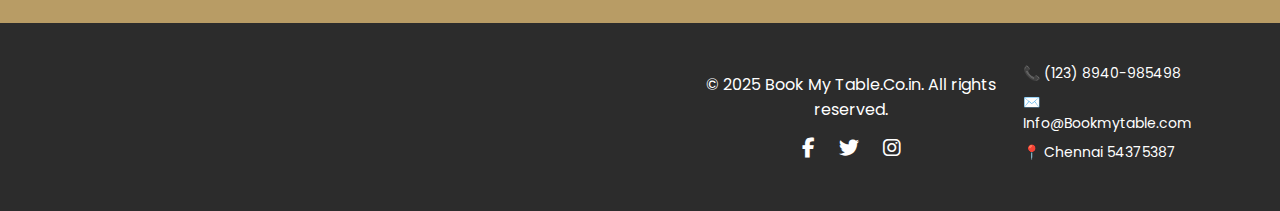
<file: Grand Buffet.html>
<!DOCTYPE html>
<html lang="en">
<head>
  <meta charset="UTF-8" />
  <meta name="viewport" content="width=device-width, initial-scale=1.0" />
  <title>Grand Buffet</title>

  <!-- Google Font -->
  <link href="https://fonts.googleapis.com/css2?family=Poppins:wght@300;400;500;600&display=swap" rel="stylesheet">

  <!-- Icons -->
  <link rel="stylesheet" href="https://cdnjs.cloudflare.com/ajax/libs/font-awesome/6.5.0/css/all.min.css"/>

  <link rel="stylesheet" href="Style.css">
</head>
<body>

  <!-- ===== SECTION 1 : NAVBAR ===== -->
  <nav class="navbar">
  <ul class="nav-links">
    <li><a href="Index.html">Home</a></li>
    <li><a href="Reservation.html">Reservation</a></li>
    <li><a href="Blog.html">Blog</a></li>
    <li><a href="AboutUs.html">About us</a></li>
    <li><a href="ContactUs.html">Contact us</a></li>
    <li><a href="Help.html">Help</a></li>
  </ul>
</nav>

  <!-- ===== SECTION 2 : LOGO + SEARCH + ICONS ===== -->
  <section class="top-bar">
    <!-- Left -->
    <div class="logo-text">
      <h1><span>Book</span>mytable</h1>
      <p>Never wait for your meal</p>
    </div>

    <!-- Center -->
    <div class="search-box">
      <input type="text" placeholder="Search">
      <i class="fa-solid fa-magnifying-glass"></i>
    </div>

    <!-- Right -->
    <div class="top-icons">
      <i class="fa-regular fa-bell"></i>
      <i class="fa-solid fa-headphones"></i>
      <i class="fa-regular fa-heart"></i>
      <img src="Images/Person 1.png" alt="User">
    </div>
  </section>



<!-- Buffet -->
 <!-- SECTION 1 -->
<section class="gb-section1">
  <div class="gb-top">

    <!-- Left Image -->
    <div class="gb-image">
      <img src="Images/lighting.png" alt="Grand Buffet">
      <!-- <h3 class="overview-title">Overview Restaurant</h3> -->
    </div>

    <!-- Right Content -->
    <div class="gb-info">
      <div class="title-row">
        <h2>Grant Buffet</h2>
        <span class="heart">♡</span>
      </div>

      <p class="location">
        Upper Ground Floor, East court, Phoenix Market City,<br>
        Viman nagar, Chennai..
      </p>

      <hr>

      <p class="cuisine">North Indian, Mohali, Italian, BBQ</p>
      <p class="cost">Cost for two : Rs.1000</p>

      <div class="rating">★★★★★</div>
    </div>
  </div>

  <!-- Tabs -->
  <div class="gb-tabs">
  <div class="tab active" id="overviewTab" onclick="showOverview()">
    Overview Restaurant
  </div>

  <div class="tab clickable" id="menuTab" onclick="showMenu()">
    Menu Card
  </div>
</div>


<!-- SECTION 2 -->
 <section id="overviewSection">
  <!-- your existing overview HTML -->

<section class="gb-section2">

  <!-- Left Text -->
  <div class="gb-left">
    <h2>Grant Buffet Overview</h2>

    <div class="info-block">
      <strong>Phone Number</strong>
      <p>39883983923</p>
    </div>

    <div class="info-block">
      <strong>Cuisines</strong>
      <p>North Indian, Mohali, Italian, BBQ</p>
    </div>

    <div class="info-block">
      <strong>Average Cost</strong>
      <p>₹ 1000 for two peoples (approx.)</p>
    </div>

    <div class="info-block">
      <strong>Famous for</strong>
      <p>
        Decor, Live Music, Live Grill, Mutton Roganjosh,<br>
        Naan, Dahi Vada, Salads, Kulfi,<br> Chicken Tikka
      </p>
    </div>
  </div>

  <!-- Right Content -->
  <div class="gb-right">
    <h3>Opening hours</h3>
    <p>🕒 12noon - 3pm, 7pm - 11pm</p>

    <h3>Address</h3>
    <p>
      Upper Ground Floor, East Court, Phoenix Market City,<br>
      Viman nagar, Chennai - 623088
    </p>

    <img src="Images/Map.png" class="map">

    <button class="reserve-btn" onclick="reserveNow()">Reserve Now</button>

  </div>

</section>

</section>



<!-- SECTION 2 : MENU CARD -->
<section id="menuSection" style="display:none;">
  <h2 class="center">Our Menu Card</h2>

  <!-- SUB TABS -->
  <div class="menu-tabs">
    <span class="active">Starters</span>
    <span>Main course</span>
    <span>Desserts</span>
    <span>Beverages</span>
  </div>

  <!-- MENU GRID -->
  <div class="menu-grid">
    <!-- CARD -->
    <div class="menu-card">
      <img src="Images/panacotta.png">
      <h4>Panno Catto</h4>
      <p>₹240</p>
      <button>Add Item</button>
    </div>

    <div class="menu-card">
      <img src="Images/brownie ice.png">
      <h4>Brownie Ice</h4>
      <p>₹280</p>
      <button>Add Item</button>
    </div>

    <div class="menu-card">
      <img src="Images/cheese cake.png">
      <h4>Cheese Cake</h4>
      <p>₹280</p>
      <button>Add Item</button>
    </div>

    <div class="menu-card">
      <img src="Images/apple pie.png">
      <h4>Apple Pie</h4>
      <p>₹240</p>
      <button>Add Item</button>
    </div>

    <div class="menu-card">
      <img src="Images/gulab jamun.png">
      <h4>Gulab Jamun</h4>
      <p>₹240</p>
      <button>Add Item</button>
    </div>

    <div class="menu-card">
      <img src="Images/creme brule.png">
      <h4>Creme Brulee</h4>
      <p>₹240</p>
      <button>Add Item</button>
    </div>
  </div>
</section>

</section>





  <!-- ===== SECTION 9 : FOOTER ===== -->
<footer class="footer">
  <div class="footer-columns">

    <div>
      <h4>Company</h4>
      <p>About Us</p>
      <p>Contact Us</p>
      <p>Customer Reviews</p>
      <p>Add Your Restaurant</p>
    </div>

    <div>
      <h4>Policy Info</h4>
      <p>Terms & Conditions</p>
      <p>Cookies Policy</p>
      <p>Cancellation Policy</p>
      <p>Privacy Policy</p>
    </div>

    <div>
      <h4>Cities</h4>
      <p>Chennai</p>
      <p>Bangalore</p>
      <p>Hyderabad</p>
      <p>Mumbai</p>
    </div>

    <div>
      <h4>Help</h4>
      <p>Booking Status</p>
      <p>Add Restaurant</p>
    </div>

  </div>

  <hr>
</footer>

<!-- ===== SECTION 10 : CITY LINKS ===== -->
<section class="city-links">
  <div class="city-grid">
    <p>Restaurant in Chennai</p>
    <p>Restaurant in Bangalore</p>
    <p>Restaurant in Hyderabad</p>

    <p>Restaurant in Pune</p>
    <p>Restaurant in Kolkata</p>
    <p>Restaurant in Mumbai</p>
  </div>
</section>

<!-- ===== SECTION 11 : FINAL FOOTER ===== -->
<footer class="final-footer">
  <div class="footer-bottom">

    <div class="footer-center">
      <p>© 2025 Book My Table.Co.in. All rights reserved.</p>
      <div class="social-icons">
        <i class="fa-brands fa-facebook-f"></i>
        <i class="fa-brands fa-twitter"></i>
        <i class="fa-brands fa-instagram"></i>
      </div>
    </div>

    <div class="footer-right">
      <p>📞 (123) 8940-985498</p>
      <p>✉️ Info@Bookmytable.com</p>
      <p>📍 Chennai 54375387</p>
    </div>

  </div>
</footer>


<script>
  function reserveNow() {
    window.location.href = "ReservationTable.html";
  }
</script>


<script>
  function showMenu() {
    document.getElementById("overviewSection").style.display = "none";
    document.getElementById("menuSection").style.display = "block";

    document.getElementById("overviewTab").classList.remove("active");
    document.getElementById("menuTab").classList.add("active");
  }

  function showOverview() {
    document.getElementById("menuSection").style.display = "none";
    document.getElementById("overviewSection").style.display = "block";

    document.getElementById("menuTab").classList.remove("active");
    document.getElementById("overviewTab").classList.add("active");
  }
</script>

</body>
</html>
</file>
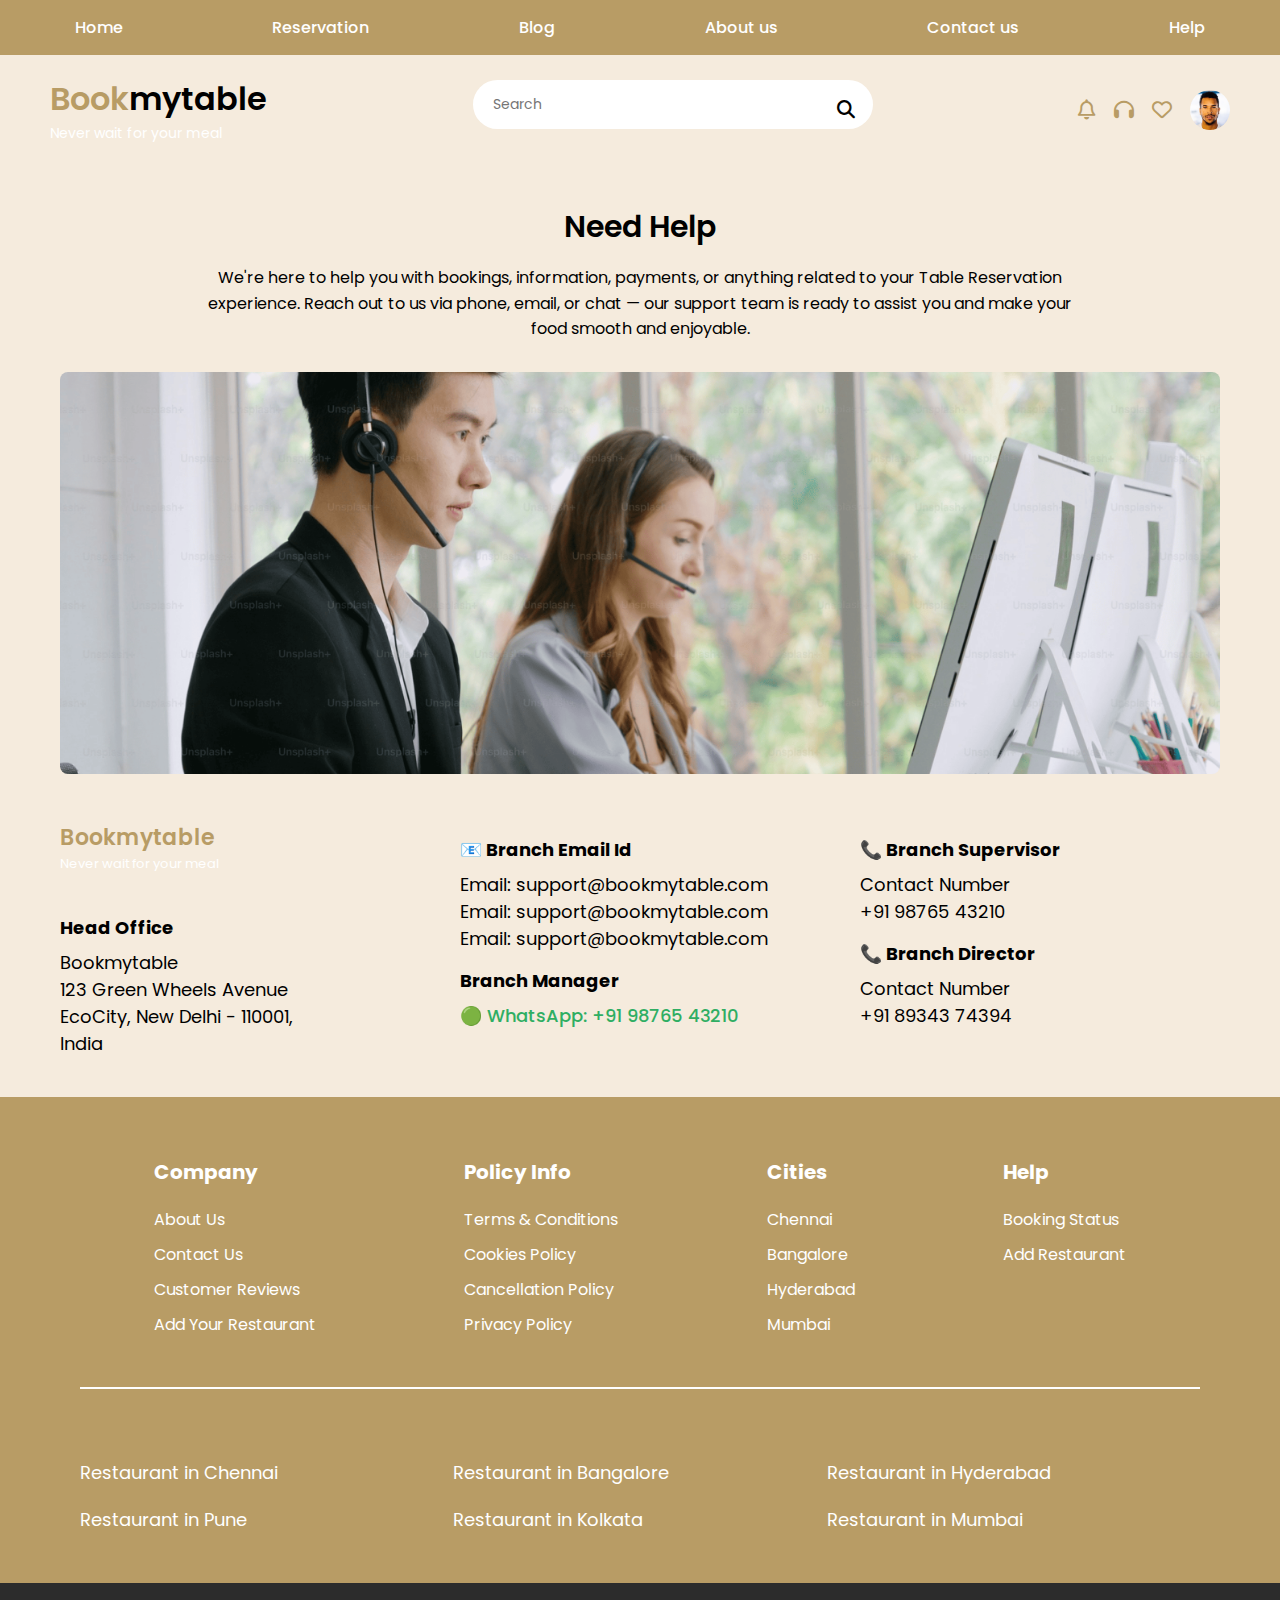
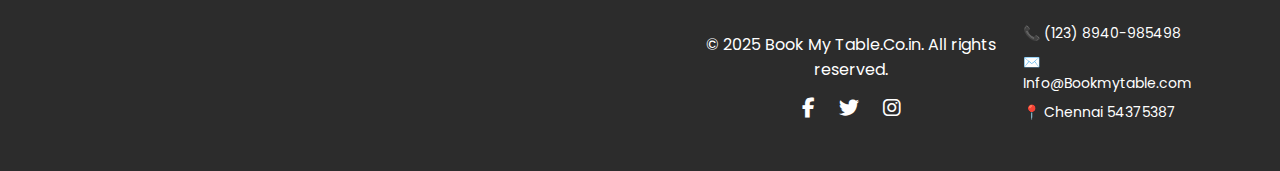
<file: Help.html>
<!DOCTYPE html>
<html lang="en">
<head>
  <meta charset="UTF-8" />
  <meta name="viewport" content="width=device-width, initial-scale=1.0" />
  <title>Help</title>

  <!-- Google Font -->
  <link href="https://fonts.googleapis.com/css2?family=Poppins:wght@300;400;500;600&display=swap" rel="stylesheet">

  <!-- Icons -->
  <link rel="stylesheet" href="https://cdnjs.cloudflare.com/ajax/libs/font-awesome/6.5.0/css/all.min.css"/>

  <link rel="stylesheet" href="Style.css">
</head>
<body>

  <!-- ===== SECTION 1 : NAVBAR ===== -->
  <nav class="navbar">
  <ul class="nav-links">
    <li><a href="Index.html">Home</a></li>
    <li><a href="Reservation.html">Reservation</a></li>
    <li><a href="Blog.html">Blog</a></li>
    <li><a href="AboutUs.html">About us</a></li>
    <li><a href="ContactUs.html">Contact us</a></li>
    <li><a href="Help.html">Help</a></li>
  </ul>
</nav>

  <!-- ===== SECTION 2 : LOGO + SEARCH + ICONS ===== -->
  <section class="top-bar">
    <!-- Left -->
    <div class="logo-text">
      <h1><span>Book</span>mytable</h1>
      <p>Never wait for your meal</p>
    </div>

    <!-- Center -->
    <div class="search-box">
      <input type="text" placeholder="Search">
      <i class="fa-solid fa-magnifying-glass"></i>
    </div>

    <!-- Right -->
    <div class="top-icons">
      <i class="fa-regular fa-bell"></i>
      <i class="fa-solid fa-headphones"></i>
      <i class="fa-regular fa-heart"></i>
      <img src="Images/Person 1.png" alt="User">
    </div>
  </section>



  <!-- Help Section------------------------------------------ -->

<section class="help-section">
  <!-- Title -->
  <h2 class="help-title">Need Help</h2>

  <!-- Paragraph -->
  <p class="help-desc">
    We're here to help you with bookings, information, payments, or anything related
    to your Table Reservation experience. Reach out to us via phone, email, or chat —
    our support team is ready to assist you and make your food smooth and enjoyable.
  </p>

  <!-- Image -->
  <div class="help-image">
    <img src="Images/help.png" alt="Help Support">
  </div>

  <!-- Info Columns -->
  <div class="help-columns">

    <!-- Column 1 -->
    <div class="help-col">
      <h3 class="brand">Bookmytable</h3>
      <p class="tagline">Never wait for your meal</p>

      <h4>Head Office</h4>
      <p>
        Bookmytable<br>
        123 Green Wheels Avenue<br>
        EcoCity, New Delhi - 110001,<br>
        India
      </p>
    </div>

    <!-- Column 2 -->
    <div class="help-col">
      <h4>📧 Branch Email Id</h4>
      <p>Email: support@bookmytable.com</p>
      <p>Email: support@bookmytable.com</p>
      <p>Email: support@bookmytable.com</p>

      <h4 class="mt">Branch Manager</h4>
      <p class="whatsapp">🟢 WhatsApp: +91 98765 43210</p>
    </div>

    <!-- Column 3 -->
    <div class="help-col">
      <h4>📞 Branch Supervisor</h4>
      <p>Contact Number</p>
      <p>+91 98765 43210</p>

      <h4 class="mt">📞 Branch Director</h4>
      <p>Contact Number</p>
      <p>+91 89343 74394</p>
    </div>

  </div>
</section>







  <!-- ===== SECTION 9 : FOOTER ===== -->
<footer class="footer">
  <div class="footer-columns">

    <div>
      <h4>Company</h4>
      <p>About Us</p>
      <p>Contact Us</p>
      <p>Customer Reviews</p>
      <p>Add Your Restaurant</p>
    </div>

    <div>
      <h4>Policy Info</h4>
      <p>Terms & Conditions</p>
      <p>Cookies Policy</p>
      <p>Cancellation Policy</p>
      <p>Privacy Policy</p>
    </div>

    <div>
      <h4>Cities</h4>
      <p>Chennai</p>
      <p>Bangalore</p>
      <p>Hyderabad</p>
      <p>Mumbai</p>
    </div>

    <div>
      <h4>Help</h4>
      <p>Booking Status</p>
      <p>Add Restaurant</p>
    </div>

  </div>

  <hr>
</footer>

<!-- ===== SECTION 10 : CITY LINKS ===== -->
<section class="city-links">
  <div class="city-grid">
    <p>Restaurant in Chennai</p>
    <p>Restaurant in Bangalore</p>
    <p>Restaurant in Hyderabad</p>

    <p>Restaurant in Pune</p>
    <p>Restaurant in Kolkata</p>
    <p>Restaurant in Mumbai</p>
  </div>
</section>

<!-- ===== SECTION 11 : FINAL FOOTER ===== -->
<footer class="final-footer">
  <div class="footer-bottom">

    <div class="footer-center">
      <p>© 2025 Book My Table.Co.in. All rights reserved.</p>
      <div class="social-icons">
        <i class="fa-brands fa-facebook-f"></i>
        <i class="fa-brands fa-twitter"></i>
        <i class="fa-brands fa-instagram"></i>
      </div>
    </div>

    <div class="footer-right">
      <p>📞 (123) 8940-985498</p>
      <p>✉️ Info@Bookmytable.com</p>
      <p>📍 Chennai 54375387</p>
    </div>

  </div>
</footer>


</body>
</html>
</file>
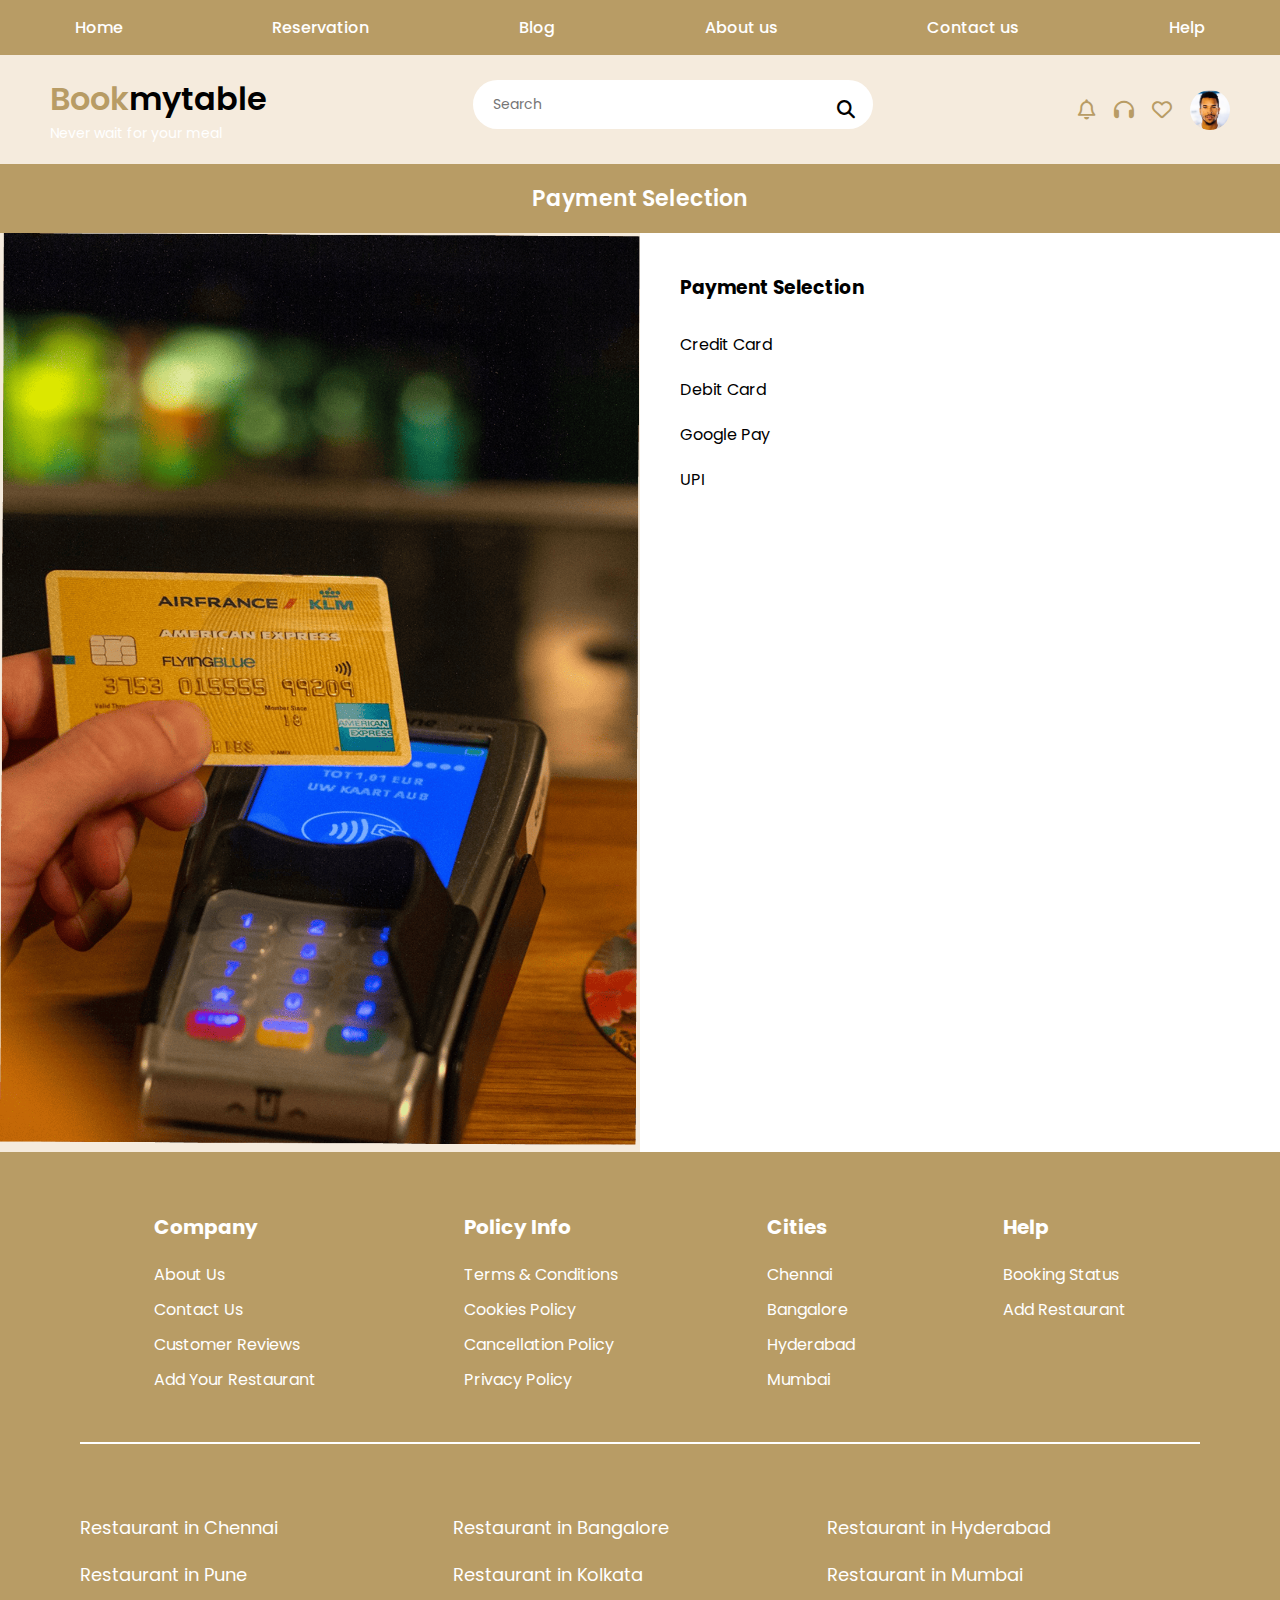
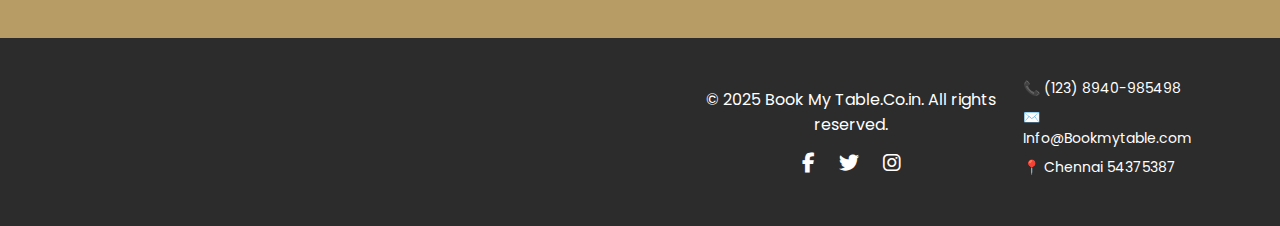
<file: Payment.html>
<!DOCTYPE html>
<html lang="en">
<head>
  <meta charset="UTF-8" />
  <meta name="viewport" content="width=device-width, initial-scale=1.0" />
  <title>Payment</title>

  <!-- Google Font -->
  <link href="https://fonts.googleapis.com/css2?family=Poppins:wght@300;400;500;600&display=swap" rel="stylesheet">

  <!-- Icons -->
  <link rel="stylesheet" href="https://cdnjs.cloudflare.com/ajax/libs/font-awesome/6.5.0/css/all.min.css"/>

  <link rel="stylesheet" href="Style.css">
</head>
<body>

  <!-- ===== SECTION 1 : NAVBAR ===== -->
  <nav class="navbar">
  <ul class="nav-links">
    <li><a href="Index.html">Home</a></li>
    <li><a href="Reservation.html">Reservation</a></li>
    <li><a href="Blog.html">Blog</a></li>
    <li><a href="AboutUs.html">About us</a></li>
    <li><a href="ContactUs.html">Contact us</a></li>
    <li><a href="Help.html">Help</a></li>
  </ul>
</nav>

  <!-- ===== SECTION 2 : LOGO + SEARCH + ICONS ===== -->
  <section class="top-bar">
    <!-- Left -->
    <div class="logo-text">
      <h1><span>Book</span>mytable</h1>
      <p>Never wait for your meal</p>
    </div>

    <!-- Center -->
    <div class="search-box">
      <input type="text" placeholder="Search">
      <i class="fa-solid fa-magnifying-glass"></i>
    </div>

    <!-- Right -->
    <div class="top-icons">
      <i class="fa-regular fa-bell"></i>
      <i class="fa-solid fa-headphones"></i>
      <i class="fa-regular fa-heart"></i>
      <img src="Images/Person 1.png" alt="User">
    </div>
  </section>

<!-- TITLE -->
<div class="payment-header">
  Payment Selection
</div>

<!-- MAIN SECTION -->
<section class="payment-container">

  <!-- LEFT IMAGE -->
  <div class="payment-image">
    <img src="Images/card.png" alt="Payment Image">
  </div>

  <!-- RIGHT CONTENT -->
  <div class="payment-content">

    <!-- OPTIONS -->
    <div id="payment-options">
      <h3>Payment Selection</h3>

      <ul class="payment-list">
        <li onclick="showPayment('credit')">Credit Card</li>
        <li onclick="showPayment('debit')">Debit Card</li>
        <li onclick="showPayment('gpay')">Google Pay</li>
        <li onclick="showPayment('upi')">UPI</li>
      </ul>
    </div>

    <!-- DETAILS (Hidden initially) -->
    <div id="payment-details" style="display:none;"></div>

  </div>
</section>




  <!-- ===== SECTION 9 : FOOTER ===== -->
<footer class="footer">
  <div class="footer-columns">

    <div>
      <h4>Company</h4>
      <p>About Us</p>
      <p>Contact Us</p>
      <p>Customer Reviews</p>
      <p>Add Your Restaurant</p>
    </div>

    <div>
      <h4>Policy Info</h4>
      <p>Terms & Conditions</p>
      <p>Cookies Policy</p>
      <p>Cancellation Policy</p>
      <p>Privacy Policy</p>
    </div>

    <div>
      <h4>Cities</h4>
      <p>Chennai</p>
      <p>Bangalore</p>
      <p>Hyderabad</p>
      <p>Mumbai</p>
    </div>

    <div>
      <h4>Help</h4>
      <p>Booking Status</p>
      <p>Add Restaurant</p>
    </div>

  </div>

  <hr>
</footer>

<!-- ===== SECTION 10 : CITY LINKS ===== -->
<section class="city-links">
  <div class="city-grid">
    <p>Restaurant in Chennai</p>
    <p>Restaurant in Bangalore</p>
    <p>Restaurant in Hyderabad</p>

    <p>Restaurant in Pune</p>
    <p>Restaurant in Kolkata</p>
    <p>Restaurant in Mumbai</p>
  </div>
</section>

<!-- ===== SECTION 11 : FINAL FOOTER ===== -->
<footer class="final-footer">
  <div class="footer-bottom">

    <div class="footer-center">
      <p>© 2025 Book My Table.Co.in. All rights reserved.</p>
      <div class="social-icons">
        <i class="fa-brands fa-facebook-f"></i>
        <i class="fa-brands fa-twitter"></i>
        <i class="fa-brands fa-instagram"></i>
      </div>
    </div>

    <div class="footer-right">
      <p>📞 (123) 8940-985498</p>
      <p>✉️ Info@Bookmytable.com</p>
      <p>📍 Chennai 54375387</p>
    </div>

  </div>
</footer>



<script>
function showPayment(type) {
  const details = document.getElementById("payment-details");
  const options = document.getElementById("payment-options");

  options.style.display = "none";
  details.style.display = "block";

  if (type === "credit" || type === "debit") {
    details.innerHTML = `
      <h3>${type === "credit" ? "Credit" : "Debit"} Card Details</h3>

      <label>Card Number</label>
      <input type="text">

      <label>Expiry Date</label>
      <input type="month">

      <label>CVV</label>
      <input type="password">

      <button onclick="paymentSuccess()">Pay Now</button>
    `;
  }

  if (type === "gpay") {
    details.innerHTML = `
      <h3>Google Pay</h3>

      <label>Mobile Number</label>
      <input type="text">

      <button onclick="paymentSuccess()">Proceed to Pay</button>
    `;
  }

  if (type === "upi") {
    details.innerHTML = `
      <h3>UPI Payment</h3>

      <label>UPI ID</label>
      <input type="text" placeholder="example@upi">

      <button onclick="paymentSuccess()">Pay Now</button>
    `;
  }
}

function paymentSuccess() {
  const details = document.getElementById("payment-details");

  details.innerHTML = `
    <div style="text-align:center;">
      <h3 style="color:#4CAF50; margin-bottom:10px;">
        ✔ Payment made successfully
      </h3>
      <p>Thank you for your reservation.</p>

      <img 
        src="Images/success.png" 
        alt="Payment Success" 
        style="width:700px;height:600px; margin-top:15px;"
      >
    </div>
  `;
}

</script>

</script>
</body>
</html>
</file>
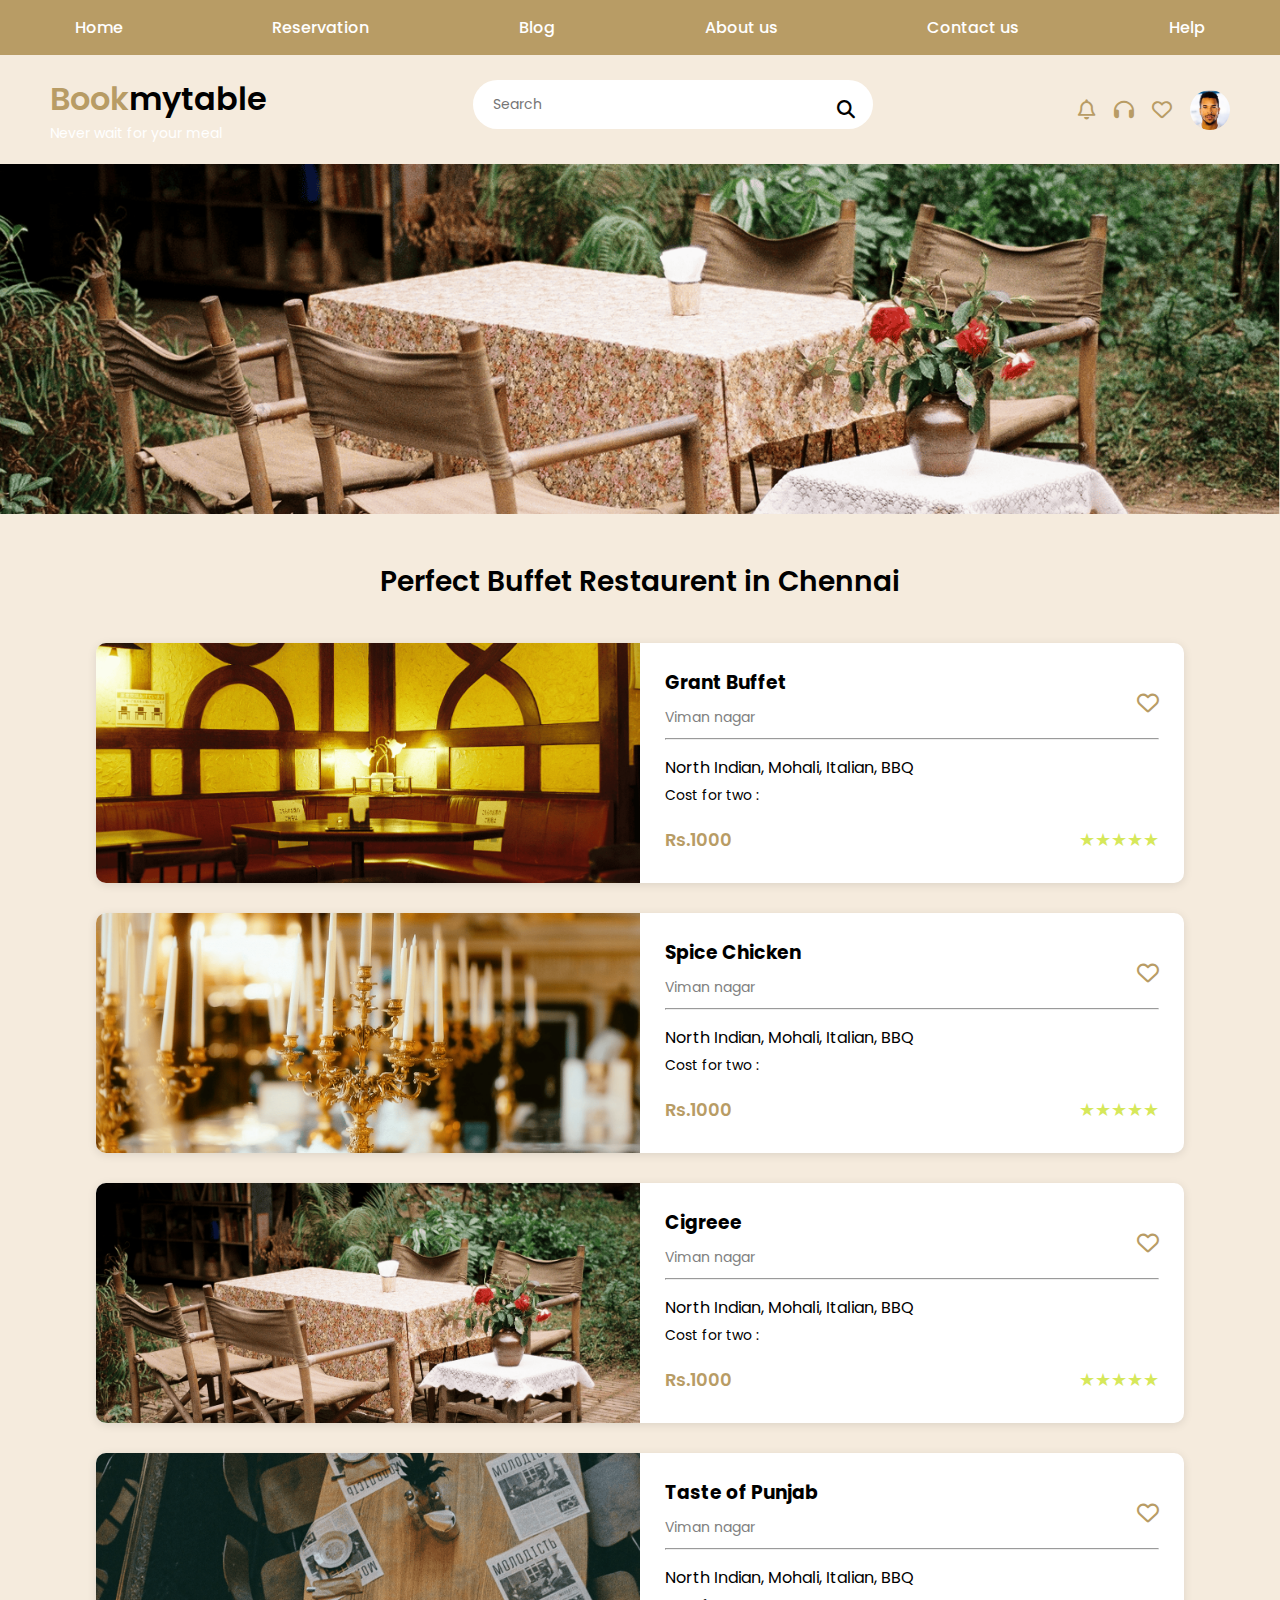
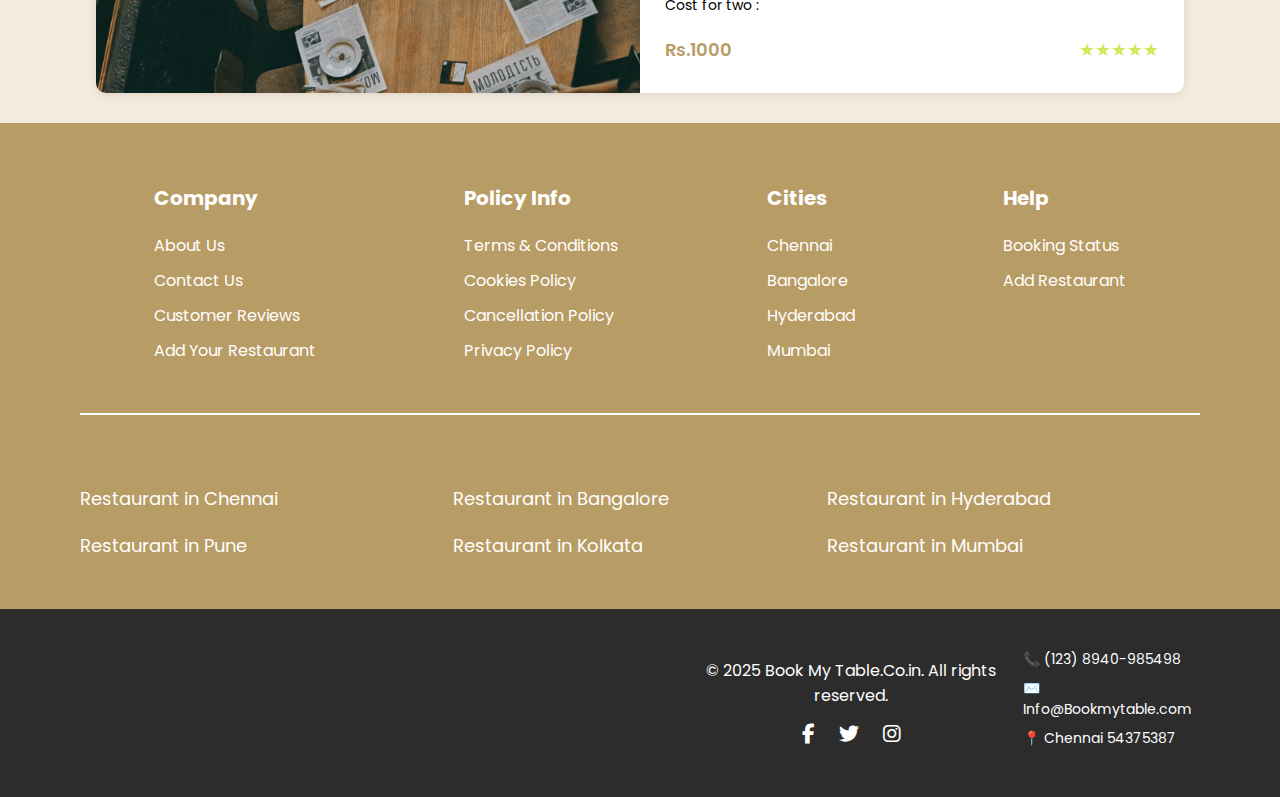
<file: Reservation.html>
<!DOCTYPE html>
<html lang="en">
<head>
    <meta charset="UTF-8">
    <meta name="viewport" content="width=device-width, initial-scale=1.0">
    <title>Reservation</title>
    <!-- Google Font -->
  <link href="https://fonts.googleapis.com/css2?family=Poppins:wght@300;400;500;600&display=swap" rel="stylesheet">

  <!-- Icons -->
  <link rel="stylesheet" href="https://cdnjs.cloudflare.com/ajax/libs/font-awesome/6.5.0/css/all.min.css"/>

  <link rel="stylesheet" href="Style.css">
</head>
<body>
     <!-- ===== SECTION 1 : NAVBAR ===== -->
  <nav class="navbar">
  <ul class="nav-links">
    <li><a href="Index.html">Home</a></li>
    <li><a href="Reservation.html">Reservation</a></li>
    <li><a href="Blog.html">Blog</a></li>
    <li><a href="AboutUs.html">About us</a></li>
    <li><a href="ContactUs.html">Contact us</a></li>
    <li><a href="Help.html">Help</a></li>
  </ul>
</nav>


  <!-- ===== SECTION 2 : LOGO + SEARCH + ICONS ===== -->
  <section class="top-bar">
    <!-- Left -->
    <div class="logo-text">
      <h1><span>Book</span>mytable</h1>
      <p>Never wait for your meal</p>
    </div>

    <!-- Center -->
    <div class="search-box">
      <input type="text" placeholder="Search">
      <i class="fa-solid fa-magnifying-glass"></i>
    </div>

    <!-- Right -->
    <div class="top-icons">
      <i class="fa-regular fa-bell"></i>
      <i class="fa-solid fa-headphones"></i>
      <i class="fa-regular fa-heart"></i>
      <img src="Images/Person 1.png" alt="User">
    </div>
  </section>


<!-- ===== RESERVATION PAGE ===== -->

<!-- SECTION 1 : TOP IMAGE -->
<section class="reservation-hero">
  <img src="Images/Dining.png" alt="Restaurant">
</section>

<!-- TITLE -->
<h2 class="reservation-title">Perfect Buffet Restaurent in Chennai</h2>

<!-- SECTION 2 : RESTAURANT LIST -->
<section class="restaurant-list">

  <!-- ROW 1 (Clickable Image) -->
  <div class="restaurant-row">
    <div class="row-image clickable">
      <img src="Images/lighting.png" alt="Grant Buffet">
    </div>

    <div class="row-content">
      <div class="row-top">
        <div>
          <h3>Grant Buffet</h3>
          <p class="location">Viman nagar</p>
        </div>
        <i class="fa-regular fa-heart"></i>
      </div>

      <hr>

      <p class="desc">North Indian, Mohali, Italian, BBQ</p>
      <p class="cost-label">Cost for two :</p>

      <div class="row-bottom">
        <span class="price">Rs.1000</span>
        <span class="stars">★★★★★</span>
      </div>
    </div>
  </div>

  <!-- ROW 2 -->
  <div class="restaurant-row">
    <div class="row-image">
      <img src="Images/candles.png">
    </div>

    <div class="row-content">
      <div class="row-top">
        <div>
          <h3>Spice Chicken</h3>
          <p class="location">Viman nagar</p>
        </div>
        <i class="fa-regular fa-heart"></i>
      </div>

      <hr>

      <p class="desc">North Indian, Mohali, Italian, BBQ</p>
      <p class="cost-label">Cost for two :</p>

      <div class="row-bottom">
        <span class="price">Rs.1000</span>
        <span class="stars">★★★★★</span>
      </div>
    </div>
  </div>

  <!-- ROW 3 -->
  <div class="restaurant-row">
    <div class="row-image">
      <img src="Images/Dining.png">
    </div>

    <div class="row-content">
      <div class="row-top">
        <div>
          <h3>Cigreee</h3>
          <p class="location">Viman nagar</p>
        </div>
        <i class="fa-regular fa-heart"></i>
      </div>

      <hr>

      <p class="desc">North Indian, Mohali, Italian, BBQ</p>
      <p class="cost-label">Cost for two :</p>

      <div class="row-bottom">
        <span class="price">Rs.1000</span>
        <span class="stars">★★★★★</span>
      </div>
    </div>
  </div>

  <!-- ROW 4 -->
  <div class="restaurant-row">
    <div class="row-image">
      <img src="Images/news.png">
    </div>

    <div class="row-content">
      <div class="row-top">
        <div>
          <h3>Taste of Punjab</h3>
          <p class="location">Viman nagar</p>
        </div>
        <i class="fa-regular fa-heart"></i>
      </div>

      <hr>

      <p class="desc">North Indian, Mohali, Italian, BBQ</p>
      <p class="cost-label">Cost for two :</p>

      <div class="row-bottom">
        <span class="price">Rs.1000</span>
        <span class="stars">★★★★★</span>
      </div>
    </div>
  </div>

</section>






<!-- ===== SECTION 9 : FOOTER ===== -->
<footer class="footer">
  <div class="footer-columns">

    <div>
      <h4>Company</h4>
      <p>About Us</p>
      <p>Contact Us</p>
      <p>Customer Reviews</p>
      <p>Add Your Restaurant</p>
    </div>

    <div>
      <h4>Policy Info</h4>
      <p>Terms & Conditions</p>
      <p>Cookies Policy</p>
      <p>Cancellation Policy</p>
      <p>Privacy Policy</p>
    </div>

    <div>
      <h4>Cities</h4>
      <p>Chennai</p>
      <p>Bangalore</p>
      <p>Hyderabad</p>
      <p>Mumbai</p>
    </div>

    <div>
      <h4>Help</h4>
      <p>Booking Status</p>
      <p>Add Restaurant</p>
    </div>

  </div>

  <hr>
</footer>

<!-- ===== SECTION 10 : CITY LINKS ===== -->
<section class="city-links">
  <div class="city-grid">
    <p>Restaurant in Chennai</p>
    <p>Restaurant in Bangalore</p>
    <p>Restaurant in Hyderabad</p>

    <p>Restaurant in Pune</p>
    <p>Restaurant in Kolkata</p>
    <p>Restaurant in Mumbai</p>
  </div>
</section>

<!-- ===== SECTION 11 : FINAL FOOTER ===== -->
<footer class="final-footer">
  <div class="footer-bottom">

    <div class="footer-center">
      <p>© 2025 Book My Table.Co.in. All rights reserved.</p>
      <div class="social-icons">
        <i class="fa-brands fa-facebook-f"></i>
        <i class="fa-brands fa-twitter"></i>
        <i class="fa-brands fa-instagram"></i>
      </div>
    </div>

    <div class="footer-right">
      <p>📞 (123) 8940-985498</p>
      <p>✉️ Info@Bookmytable.com</p>
      <p>📍 Chennai 54375387</p>
    </div>

  </div>
</footer>

<script>
  document.querySelector(".clickable").addEventListener("click", () => {
    window.location.href = "Grand Buffet.html";
  });
</script>



</body>
</html>
</file>
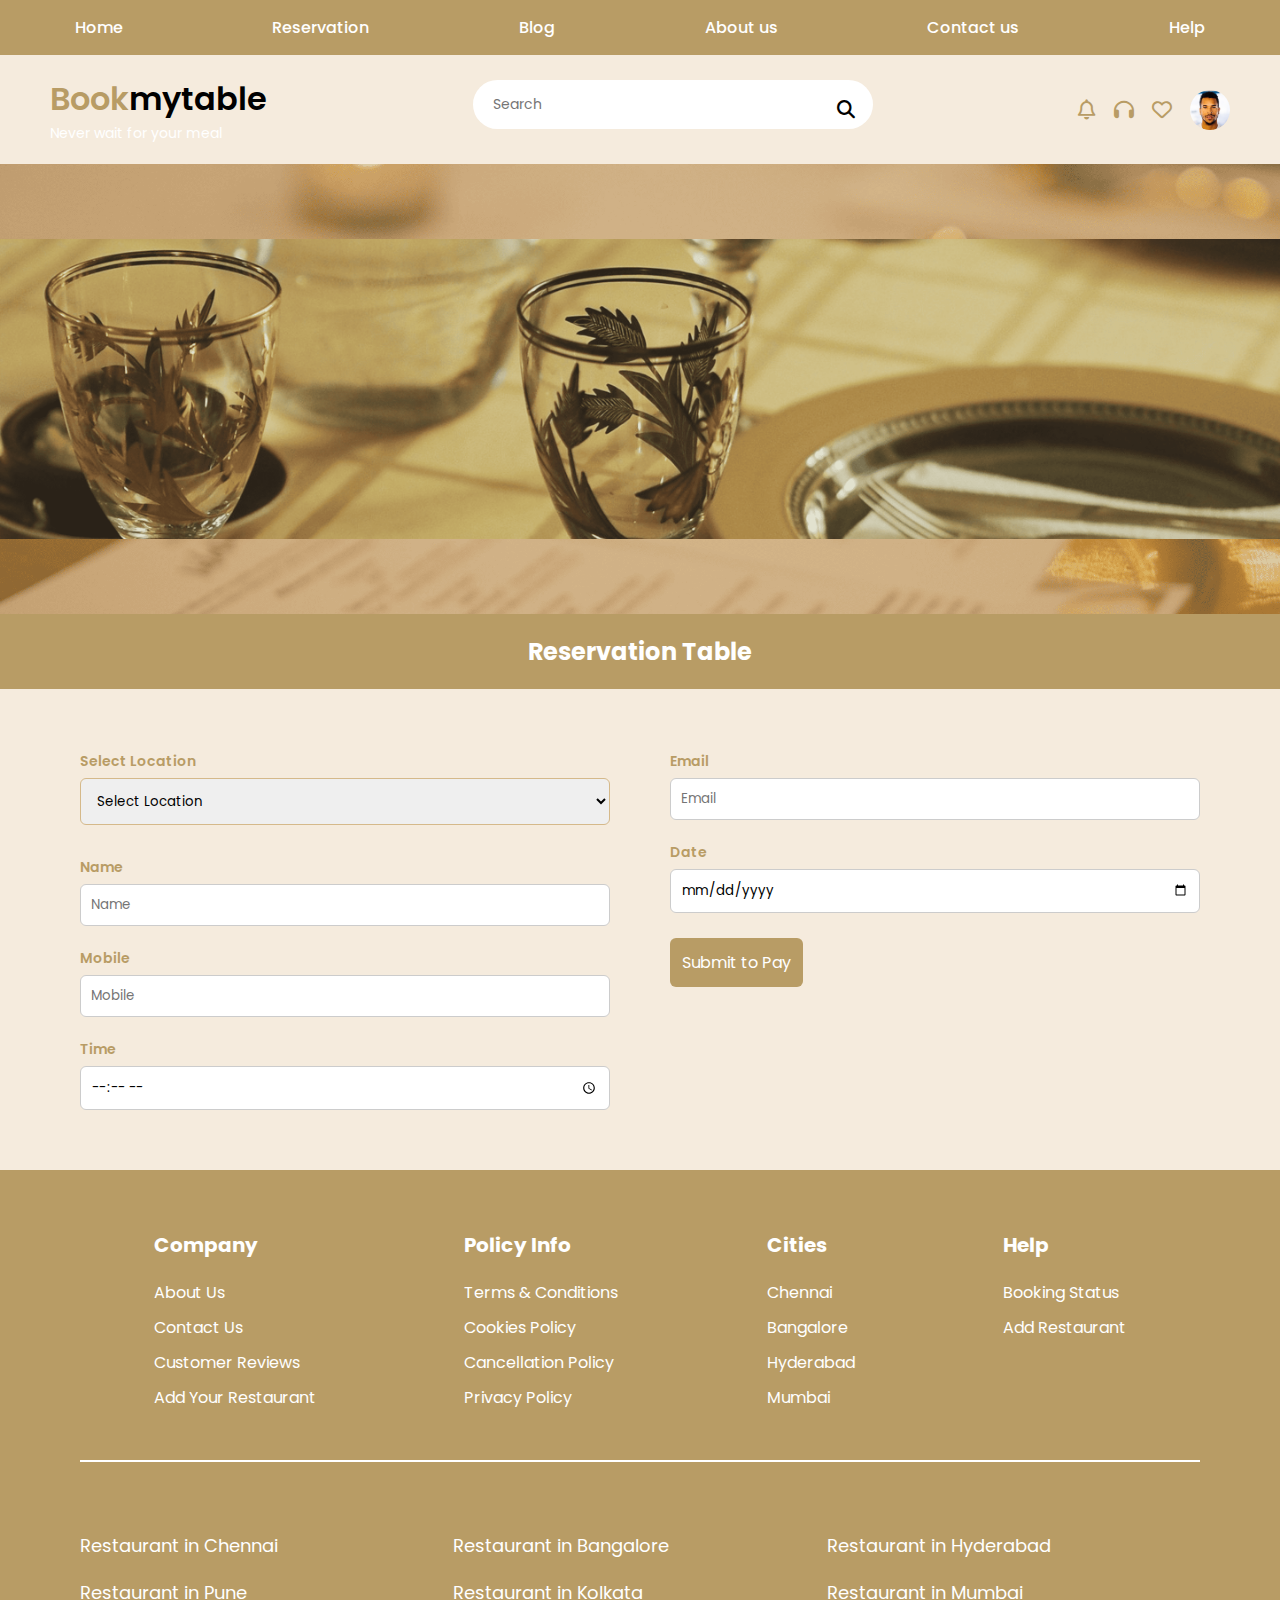
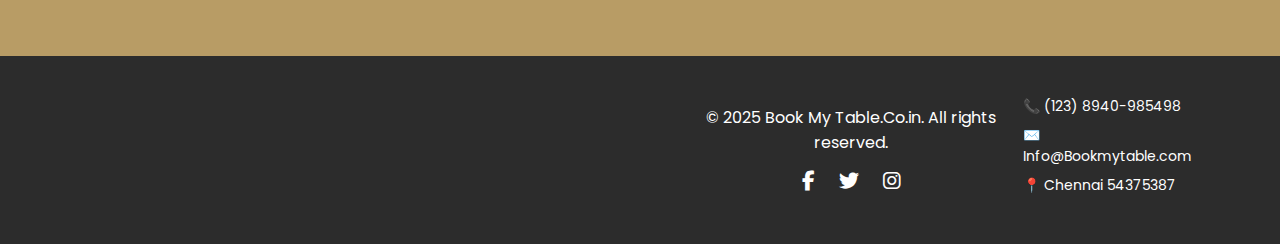
<file: ReservationTable.html>
<!DOCTYPE html>
<html lang="en">
<head>
  <meta charset="UTF-8" />
  <meta name="viewport" content="width=device-width, initial-scale=1.0" />
  <title>Reservation Table</title>

  <!-- Google Font -->
  <link href="https://fonts.googleapis.com/css2?family=Poppins:wght@300;400;500;600&display=swap" rel="stylesheet">

  <!-- Icons -->
  <link rel="stylesheet" href="https://cdnjs.cloudflare.com/ajax/libs/font-awesome/6.5.0/css/all.min.css"/>

  <link rel="stylesheet" href="Style.css">
</head>
<body>

  <!-- ===== SECTION 1 : NAVBAR ===== -->
  <nav class="navbar">
  <ul class="nav-links">
    <li><a href="Index.html">Home</a></li>
    <li><a href="Reservation.html">Reservation</a></li>
    <li><a href="Blog.html">Blog</a></li>
    <li><a href="AboutUs.html">About us</a></li>
    <li><a href="ContactUs.html">Contact us</a></li>
    <li><a href="Help.html">Help</a></li>
  </ul>
</nav>

  <!-- ===== SECTION 2 : LOGO + SEARCH + ICONS ===== -->
  <section class="top-bar">
    <!-- Left -->
    <div class="logo-text">
      <h1><span>Book</span>mytable</h1>
      <p>Never wait for your meal</p>
    </div>

    <!-- Center -->
    <div class="search-box">
      <input type="text" placeholder="Search">
      <i class="fa-solid fa-magnifying-glass"></i>
    </div>

    <!-- Right -->
    <div class="top-icons">
      <i class="fa-regular fa-bell"></i>
      <i class="fa-solid fa-headphones"></i>
      <i class="fa-regular fa-heart"></i>
      <img src="Images/Person 1.png" alt="User">
    </div>
  </section>


<!-- SECTION 1 : IMAGE -->
<section class="hero">
  <img src="Images/glass.png" alt="Reservation Image">
</section>

<!-- SECTION 2 : TITLE -->
<section class="title-bar">
  <h2>Reservation Table</h2>
</section>

<!-- SECTION 3 : FORM -->
<section class="reservation-form">
  <form>
    <div class="form-grid">

      <!-- LEFT COLUMN -->
      <div class="form-col">
         <label>Select Location</label>
        <select>
          <option>Select Location</option>
          <option>Chennai</option>
          <option>Bangalore</option>
        </select>
        <label>Name</label>
        <input type="text" placeholder="Name">
        <label>Mobile</label>
        <input type="tel" placeholder="Mobile">
         <label>Time</label>
        <input type="time">
      </div>

      <!-- RIGHT COLUMN -->
      <div class="form-col">
        <label>Email</label>
        <input type="email" placeholder="Email">
        <label>Date</label>
        <input type="date">

        <button type="button" onclick="goToPayment()">
          Submit to Pay
        </button>
      </div>

    </div>
  </form>
</section>





   <!-- ===== SECTION 9 : FOOTER ===== -->
<footer class="footer">
  <div class="footer-columns">

    <div>
      <h4>Company</h4>
      <p>About Us</p>
      <p>Contact Us</p>
      <p>Customer Reviews</p>
      <p>Add Your Restaurant</p>
    </div>

    <div>
      <h4>Policy Info</h4>
      <p>Terms & Conditions</p>
      <p>Cookies Policy</p>
      <p>Cancellation Policy</p>
      <p>Privacy Policy</p>
    </div>

    <div>
      <h4>Cities</h4>
      <p>Chennai</p>
      <p>Bangalore</p>
      <p>Hyderabad</p>
      <p>Mumbai</p>
    </div>

    <div>
      <h4>Help</h4>
      <p>Booking Status</p>
      <p>Add Restaurant</p>
    </div>

  </div>

  <hr>
</footer>

<!-- ===== SECTION 10 : CITY LINKS ===== -->
<section class="city-links">
  <div class="city-grid">
    <p>Restaurant in Chennai</p>
    <p>Restaurant in Bangalore</p>
    <p>Restaurant in Hyderabad</p>

    <p>Restaurant in Pune</p>
    <p>Restaurant in Kolkata</p>
    <p>Restaurant in Mumbai</p>
  </div>
</section>

<!-- ===== SECTION 11 : FINAL FOOTER ===== -->
<footer class="final-footer">
  <div class="footer-bottom">

    <div class="footer-center">
      <p>© 2025 Book My Table.Co.in. All rights reserved.</p>
      <div class="social-icons">
        <i class="fa-brands fa-facebook-f"></i>
        <i class="fa-brands fa-twitter"></i>
        <i class="fa-brands fa-instagram"></i>
      </div>
    </div>

    <div class="footer-right">
      <p>📞 (123) 8940-985498</p>
      <p>✉️ Info@Bookmytable.com</p>
      <p>📍 Chennai 54375387</p>
    </div>

  </div>
</footer>


<script>
  function goToPayment() {
    window.location.href = "Payment.html";
  }
</script>

</body>
</html>
</file>
<file: Style.css>
* {
  margin: 0;
  padding: 0;
  box-sizing: border-box;
  font-family: "Poppins", sans-serif;
}

/* ===== SECTION 1 ===== */
.navbar {
  background-color: #B89C65;
  padding: 15px 0;
}

.nav-links {
  display: flex;
  justify-content: space-around;
  list-style: none;
  color: white;
  font-weight: 500;
}

.nav-links li a {
  text-decoration: none;
  color: inherit;
  font-weight: 500;
}

.nav-links li a:hover {
  color: #e8600c;
}


/* ===== SECTION 2 ===== */
.top-bar {
  background-color: #F5EBDD;
  display: flex;
  align-items: center;
  justify-content: space-between;
  padding: 20px 50px;
}

/* Left */
.logo-text h1 {
  font-weight: 600;
}

.logo-text h1 span {
  color: #B89C65;
}

.logo-text p {
  color: white;
  font-size: 14px;
}

/* Center */
.search-box {
  position: relative;
  width: 400px;
}

.search-box input {
  width: 100%;
  padding: 14px 45px 14px 20px;
  border-radius: 30px;
  border: none;
  outline: none;
  font-size: 14px;
}

.search-box i {
  position: absolute;
  right: 18px;
  top: 50%;
  transform: translateY(-50%);
  font-size: 18px;
  cursor: pointer;
}

/* Right */
.top-icons {
  display: flex;
  align-items: center;
  gap: 18px;
  font-size: 20px;
  color: #B89C65;
}

.top-icons img {
  width: 40px;
  height: 40px;
  border-radius: 50%;
  object-fit: cover;
}

/* ===== SECTION 3 ===== */
.hero {
  height: 50vh;
  background-image: url("Images/Bg\ image.png");
  background-size: cover;
  background-position: center;
  display: flex;
  align-items: center;
  justify-content: center;
}

.hero-text {
  color: white;
  font-size: 28px;
  text-align: center;
  font-weight: 500;
  letter-spacing: 1px;
}

/* ===== SECTION 4 ===== */
.explore-section {
  background-color: #F5EBDD;
  padding: 60px 0;
  text-align: center;
  overflow: hidden;
}

.explore-section h2 {
  font-size: 32px;
  margin-bottom: 40px;
  font-weight: 600;
  color: #222;
}

.slider-wrapper {
  width: 100%;
  overflow: hidden;
}

.slider-track {
  display: flex;
  gap: 40px;
  width: max-content;
  animation: scroll 40s linear infinite;
}

.city-card {
  text-decoration: none;
  color: black;
  min-width: 280px;
}

.city-card img {
  width: 600px;
  height: 400px;
  border-radius: 20px;
  object-fit: cover;
}

.city-card p {
  margin-top: 15px;
  font-size: 20px;
  font-weight: 500;
  text-align: left;
}

/* Smooth infinite movement */
@keyframes scroll {
  from {
    transform: translateX(0);
  }
  to {
    transform: translateX(-50%);
  }
}



/* ===== SECTION 5 ===== */
.how-it-works {
  background-color: #F5EBDD;
  padding: 70px 0;
  text-align: center;
}

.how-it-works h2 {
  font-size: 34px;
  margin-bottom: 50px;
  font-weight: 600;
}

.steps {
  display: flex;
  justify-content: space-evenly;
  align-items: center;
  flex-wrap: wrap;
}

.step {
  width: 220px;
}

.step i {
  font-size: 60px;
  color: #B89C65;
  margin-bottom: 20px;
}

.step p {
  font-size: 20px;
  font-weight: 500;
}


/* ===== SECTION 6 ===== */
.reviews-section {
  height: 60vh;
  background-image: url("Images/lighting.png");
  background-size: cover;
  background-position: center;
  display: flex;
  align-items: center;
  justify-content: center;
}

.reviews-section h3 {
  color: white;
  font-size: 36px;
  font-weight: 500;
  letter-spacing: 2px;
  margin-bottom: 340px;
}

/* ===== SECTION 7 ===== */
.review-cards {
  background-color: #B89C65;
  padding: 60px 80px;
  display: flex;
  justify-content: space-around;
  text-align: center;
  color: white;
}

.review img {
  width: 80px;
  height: 80px;
  border-radius: 50%;
  object-fit: cover;
  margin-bottom: 15px;
}

.review h4 {
  font-weight: 500;
}

.stars {
  color: #fff176;
  margin: 5px 0;
}

.review p {
  font-size: 14px;
}


/* ===== SECTION 8 ===== */
.subscribe-section {
  display: flex;
  background-color: #F5EBDD;
}

.map {
  width: 40%;
  padding: 40px;
}

.map img {
  width: 100%;
  border-radius: 10px;
}

.contact-info {
  margin-top: 15px;
  font-size: 14px;
}

.subscribe-box {
  width: 60%;
  padding: 80px;
}

.subscribe-box h2 {
  font-size: 32px;
  margin-bottom: 30px;
}

.subscribe-form {
  display: flex;
  gap: 20px;
}

.subscribe-form input {
  /* flex: 1; */
  padding: 15px;
  border-radius: 30px;
  border: none;
  outline: none;
}

.subscribe-form button {
  padding: 15px 15px;
  border-radius: 30px;
  border: none;
  background-color: #B89C65;
  color: white;
  font-size: 16px;
  cursor: pointer;
}


/* ===== SECTION 9 ===== */
.footer {
  background-color: #B89C65;
  padding: 60px 80px 20px;
  color: white;
}

.footer-columns {
  display: flex;
  justify-content: space-around;
}

.footer h4 {
  margin-bottom: 20px;
  font-size: 20px;
}

.footer p {
  margin-bottom: 10px;
  font-size: 16px;
}

.footer hr {
  margin-top: 40px;
  border: 1px solid white;
}

/* ===== SECTION 10 ===== */
.city-links {
  background-color: #B89C65;
  padding: 50px 80px;
}

.city-grid {
  display: grid;
  grid-template-columns: repeat(3, 1fr);
  row-gap: 20px;
  color: white;
  font-size: 18px;
}

/* ===== SECTION 11 ===== */
.final-footer {
  background-color: #2c2c2c;
  padding: 40px 80px;
  color: white;
}

.footer-bottom {
  display: flex;
  justify-content: space-between;
  align-items: center;
}

.footer-center {
  text-align: center;
  margin-left: 600px;
}

.footer-center p {
  margin-bottom: 15px;
}

.social-icons i {
  font-size: 20px;
  margin: 0 10px;
  cursor: pointer;
}

.footer-right p {
  margin-bottom: 8px;
  font-size: 14px;
}




/* ===== RESERVATION PAGE ===== */

.reservation-hero img {
  width: 100%;
  height: 350px;
  object-fit: cover;
}

.reservation-title {
  text-align: center;
  margin: 40px 0;
  font-size: 28px;
  font-weight: 600;
}

.restaurant-list {
  width: 85%;
  margin: auto;
}

.restaurant-row {
  display: flex;
  background: #fff;
  border-radius: 10px;
  margin-bottom: 30px;
  overflow: hidden;
  box-shadow: 0 2px 10px rgba(0,0,0,0.1);
}

.row-image,
.row-content {
  width: 50%;
}

.row-image img {
  width: 100%;
  height: 100%;
  object-fit: cover;
}

.row-content {
  padding: 25px;
}

.row-top {
  display: flex;
  justify-content: space-between;
  align-items: center;
}

.row-top h3 {
  margin-bottom: 5px;
}

.location {
  font-size: 14px;
  color: gray;
}

.row-top i {
  font-size: 22px;
  color: #B89C65;
  cursor: pointer;
}

.desc {
  margin: 15px 0 5px;
}

.cost-label {
  font-size: 14px;
}

.row-bottom {
  display: flex;
  justify-content: space-between;
  align-items: center;
  margin-top: 15px;
}

.price {
  font-size: 18px;
  font-weight: 600;
  color: #B89C65;
}

.stars {
  color: #d6e85a;
  font-size: 18px;
}

.clickable {
  cursor: pointer;
}



/* Blogs Page---------------------------------------------- */

@import url('https://fonts.googleapis.com/css2?family=Poppins:wght@300;400;500;600&display=swap');

.blog-section {
  background-color: #F5EBDD;
  font-family: 'Poppins', sans-serif;
  padding: 40px 0;
}

.blog-container {
  /* max-width: 1100px; */
  margin: auto;
  background: #fff;
}

.blog-title {
  text-align: center;
  font-size: 28px;
  font-weight: 600;
  color: #000;
  padding-top: 20px;
}

.blog-subtitle {
  text-align: center;
  font-size: 16px;
  color: #555;
  margin-bottom: 20px;
}

.blog-image img {
  width: 100%;
  height: auto;
  display: block;
}

.blog-content {
  padding: 25px;
  background-color: #F5EBDD;
}

.blog-content p {
  font-size: 15px;
  line-height: 2;
  color: #333;
  margin-bottom: 15px;
  font-size: 18px;
}




/* About Us ---------------------------------------*/
.about-section {
  background-color: #F5EBDD;
  font-family: 'Poppins', sans-serif;
  padding: 40px 0;
}

.about-container {
  /* max-width: 1100px; */
  margin: auto;
  background: #fff;
}


.about-content {
  padding: 25px;
  background-color: #F5EBDD;
}

.about-content p {
  font-size: 15px;
  line-height: 2;
  color: #333;
  margin-bottom: 15px;
  font-size: 18px;
}

.about-content h3{
text-align: center;
font-weight: bold;
font-size: 30px;
margin-bottom: 20px;
}

.about-image img {
  width: 100%;
  height: auto;
  display: block;
}





/* COntact Page */
@import url('https://fonts.googleapis.com/css2?family=Poppins:wght@400;500;600&display=swap');

.contact-section {
  background-color: #F5EBDD;
  padding: 40px 0;
  font-family: 'Poppins', sans-serif;
}

.contact-title {
  text-align: center;
  font-size: 28px;
  margin-bottom: 20px;
}

.contact-form-wrapper {
  max-width: 900px;
  margin: auto;
  background: #fff;
  padding: 30px;
  border-radius: 20px;
}

.form-grid {
  display: flex;
  gap: 30px;
}

.form-left,
.form-right {
  width: 50%;
}

label {
  display: block;
  margin-bottom: 6px;
  font-weight: 500;
}

input,
textarea {
  width: 100%;
  padding: 10px;
  margin-bottom: 18px;
  border: 1px solid #ddd;
  border-radius: 6px;
  outline: none;
}

input:focus,
textarea:focus {
  border-color: #B89C65;
}

.support-box h4 {
  margin-top: 10px;
  margin-bottom: 5px;
}

.support-box p {
  font-size: 14px;
}

.submit-btn {
  background-color: #B89C65;
  color: #fff;
  border: none;
  padding: 12px 35px;
  border-radius: 8px;
  cursor: pointer;
  float: right;
  width:fit-content;
}

.submit-btn:hover {
  opacity: 0.9;
}

.success-msg {
  text-align: center;
  color: green;
  margin-top: 15px;
  font-weight: 500;
}

/* Section 2 */
.contact-image img {
  width: 100%;
  display: block;
  margin-top: 30px;
}

/* Responsive */
@media (max-width: 768px) {
  .form-grid {
    flex-direction: column;
  }

  .form-left,
  .form-right {
    width: 100%;
  }

  .submit-btn {
    float: none;
    width: 100%;
  }
}



/* Help Page */
.help-section {
  background-color: #F5EBDD;
  padding: 40px 60px;
  font-family: 'Poppins', sans-serif;
}

.help-title {
  text-align: center;
  font-size: 30px;
  font-weight: 600;
}

.help-desc {
  text-align: center;
  max-width: 900px;
  margin: 15px auto 30px;
  line-height: 1.6;
}

.help-image img {
  width: 100%;
  border-radius: 8px;
  margin-bottom: 40px;
}

/* Columns */
.help-columns {
  display: flex;
  gap: 40px;
  
}

.help-col {
  width: 33.33%;
  font-size: 18px;

}

.help-col h4 {
  margin-top: 15px;
  margin-bottom: 8px;
}

.brand {
  font-size: 22px;
  font-weight: 600;
  color: #B89C65;
  
}

.tagline {
  font-size: 13px;
  margin-bottom: 40px;
  color: white;
}

.whatsapp {
  color: #2FAE63;
  font-weight: 500;
}

.mt {
  margin-top: 20px;
}

/* Responsive */
@media (max-width: 768px) {
  .help-columns {
    flex-direction: column;
  }

  .help-col {
    width: 100%;
  }

  .help-section {
    padding: 30px 20px;
  }
}



/* Buffet */
/* * {
  margin: 0;
  padding: 0;
  box-sizing: border-box;
  font-family: 'Poppins', sans-serif;
}

body {
  background: #fff;
} */

/* SECTION 1 */
.gb-section1 {
  padding: 30px;
}

.gb-top {
  display: flex;
  gap: 30px;
}

.gb-image {
  width: 50%;
}

.gb-image img {
  width: 100%;
  border-radius: 6px;
}

.overview-title {
  text-align: center;
  margin-top: 10px;
}

.gb-info {
  width: 50%;
}

.title-row {
  display: flex;
  justify-content: space-between;
  align-items: center;
}

.heart {
  font-size: 26px;
  cursor: pointer;
}

.location {
  margin: 10px 0;
}

.gb-info hr {
  margin: 15px 0;
}

.rating {
  color: #C8D94E;
  font-size: 18px;
}

/* Tabs */
.gb-tabs {
  display: flex;
}

.tab {
  flex: 1;
  padding: 12px;
  text-align: center;
  border: 1px solid #ccc;
  cursor: pointer;
  background: #F5EBDD;
  font-weight: 500;
}

.tab.active {
  background: #B89C65;   /* Highlight active tab */
  color: #fff;
  border-bottom: 3px solid #B89C65;
}


/* SECTION 2 */
.gb-section2 {
  display: flex;
  padding: 40px;
  gap: 40px;
}

.gb-left,
.gb-right {
  width: 50%;
}

.info-block {
  margin-top: 20px;
  line-height: 2;
}

.gb-right h3 {
  margin-top: 15px;
  line-height: 2;
}

.map {
  width: 70%;
  margin: 15px 0;
  border-radius: 6px;
}

.reserve-btn {
  background: #B89C65;
  color: white;
  padding: 12px 50px;
  border: none;
  cursor: pointer;
  border-radius: 5px;
  margin-left: 100px;
  width:fit-content;
}





.tabs button.active {
  border-bottom: 3px solid #B89C65;
}

.center {
  text-align: center;
}

.menu-tabs {
  display: flex;
  justify-content: center;
  gap: 40px;
  margin: 20px 0;
}

.menu-tabs span {
  padding: 10px 20px;
  cursor: pointer;
}

.menu-tabs .active {
  background: #B89C65;
  color: white;
  border-radius: 8px;
}

.menu-grid {
  display: grid;
  grid-template-columns: repeat(3, 1fr);
  gap: 25px;
}

.menu-card {
  background: white;
  border-radius: 12px;
  padding: 15px;
  text-align: center;
}

.menu-card img {
  width: 100%;
  border-radius: 10px;
}

.menu-card button {
  background: #B89C65;
  color: white;
  border: none;
  padding: 8px 20px;
  border-radius: 6px;
  width: fit-content;
}




/* Reservation Table */
/* IMAGE SECTION */
.hero img {
  width: 100%;
  height: 300px;
  object-fit: cover;
}

/* TITLE BAR */
.title-bar {
  background: #B89C65;
  padding: 20px 0;
  text-align: center;
}

.title-bar h2 {
  color: #fff;
  margin: 0;
}

/* FORM SECTION */
.reservation-form {
  padding: 50px 80px;
}

.form-grid {
  display: grid;
  grid-template-columns: 1fr 1fr;
  gap: 60px;
}

/* INPUTS */
input, select {
  width: 100%;
  padding: 12px;
  margin-bottom: 20px;
  border: 1px solid #D5B98A;
  border-radius: 6px;
}

/* BUTTON */
button {
  background: #B89C65;
  color: #fff;
  border: none;
  padding: 14px;
  width: 100%;
  border-radius: 6px;
  font-size: 16px;
  cursor: pointer;
  width: fit-content;
}

button:hover {
  opacity: 0.9;
}

label {
  display: block;
  margin-bottom: 6px;
  font-size: 14px;
  color: #B89C65;
  font-weight: 600;
}



/* Payment Details */
.payment-header {
  background: #B89C65;
  color: #fff;
  text-align: center;
  padding: 18px;
  font-size: 22px;
  font-weight: 600;
}

.payment-container {
  display: flex;
  min-height: calc(100vh - 70px);
}

.payment-image {
  width: 50%;
  height:80%;
}

.payment-image img {
  width: 100%;
  height: 80%;
  object-fit: cover;
}

.payment-content {
  width: 50%;
  background: #fff;
  padding: 40px;
}

.payment-content h3 {
  margin-bottom: 20px;
}

.payment-list {
  list-style: none;
  padding: 0;
}

.payment-list li {
  padding: 10px 0;
  cursor: pointer;
}

.payment-list li:hover {
  color: #B89C65;
  font-weight: 600;
}

label {
  display: block;
  margin: 12px 0 6px;
  font-size: 14px;
  color: #B89C65;
}

input {
  width: 100%;
  padding: 10px;
  border: 1px solid #ccc;
  margin-bottom: 10px;
}

button {
  margin-top: 15px;
  background: #B89C65;
  color: #fff;
  border: none;
  padding: 12px;
  width: 100%;
  cursor: pointer;
  width: fit-content;
}



/* Collection */
/* FONT */
body {
  font-family: 'Poppins', sans-serif;
  background: #F5EBDD;
}

/* HERO */
.collection-hero img {
  width: 100%;
  height: 350px;
  object-fit: cover;
}

/* TITLE */
.collection-title {
  text-align: center;
  margin: 40px 0 30px;
}

.collection-title h2 {
  font-size: 24px;
  font-weight: 600;
}

/* GRID */
.collection-grid {
  width: 90%;
  margin: auto;
  display: grid;
  grid-template-columns: repeat(3, 1fr);
  gap: 25px;
  padding-bottom: 60px;
}

/* CARD */
.collection-card {
  background: #fff;
  border-radius: 12px;
  overflow: hidden;
  box-shadow: 0 4px 12px rgba(0,0,0,0.08);
  cursor: pointer;
  transition: transform 0.3s;
}

.collection-card:hover {
  transform: translateY(-5px);
}

.collection-card img {
  width: 90%;
  height: 270px;
  object-fit: cover;
  margin-top: 10px;
  margin-left: 10px;
}

.collection-card h3 {
  text-align: center;
  margin: 12px 0 5px;
  font-size: 16px;
}

.collection-card p {
  text-align: center;
  color: #777;
  font-size: 14px;
  margin-bottom: 15px;
}
.card-link {
  text-decoration: none;
  color: inherit;
}


@media (max-width: 900px) {
  .collection-grid {
    grid-template-columns: repeat(2, 1fr);
  }
}

@media (max-width: 600px) {
  .collection-grid {
    grid-template-columns: 1fr;
  }
}
</file>
